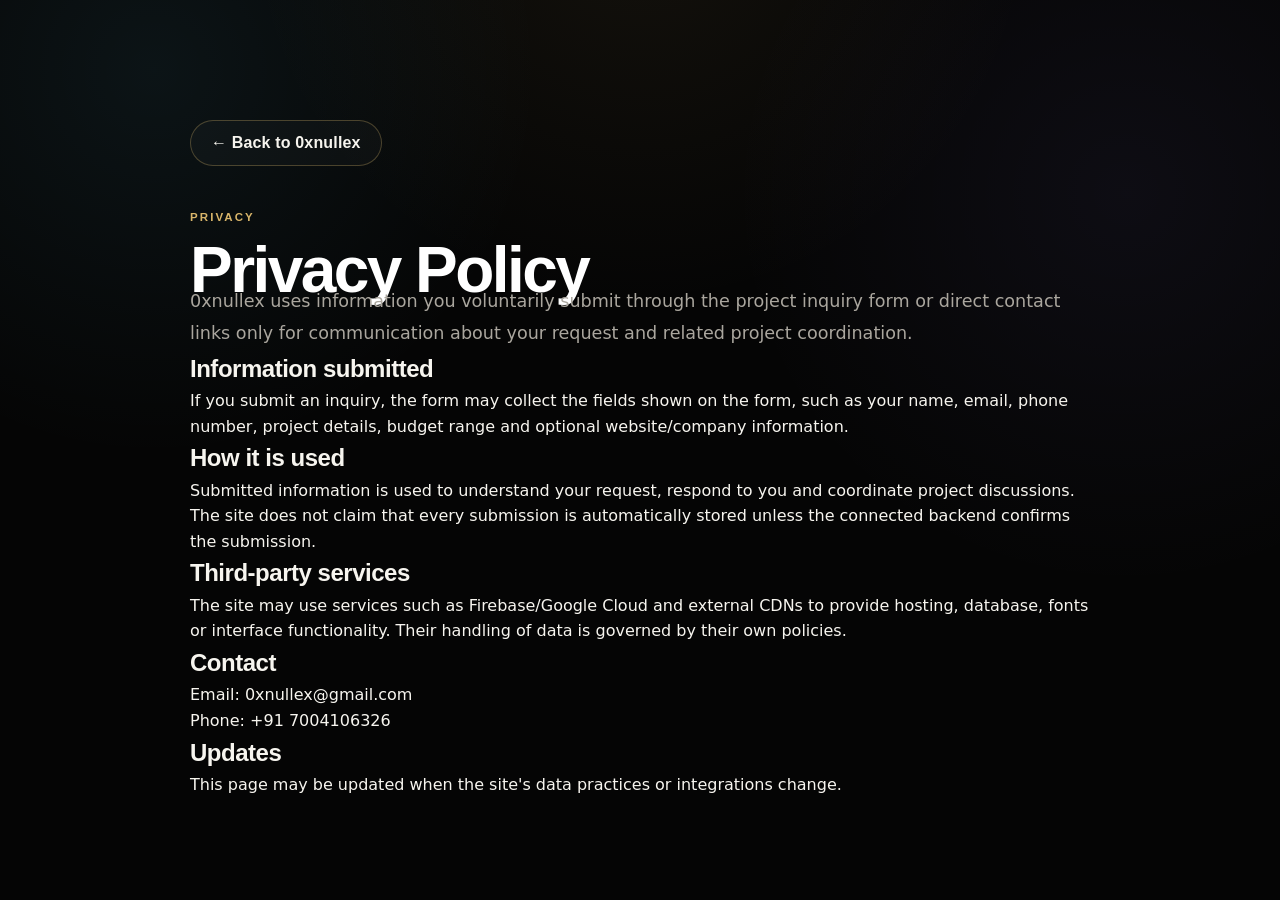
<file: privacy.html>
<!doctype html><html lang="en"><head><meta charset="utf-8"><meta name="viewport" content="width=device-width,initial-scale=1"><meta name="robots" content="index,follow"><meta name="theme-color" content="#070706"><title>Privacy Policy | 0xnullex</title><meta name="description" content="Privacy information for visitors and project inquiries submitted through 0xnullex."><link rel="icon" href="/favicon.svg"><link rel="stylesheet" href="style.css"><link rel="stylesheet" href="premium-ui.css"></head><body><main class="container" style="padding:120px 0 80px;max-width:900px"><a class="btn btn-secondary" href="/">← Back to 0xnullex</a><div style="margin-top:42px"><span class="section-subtitle">Privacy</span><h1 class="section-title">Privacy Policy</h1><p class="contact-info-subtitle">0xnullex uses information you voluntarily submit through the project inquiry form or direct contact links only for communication about your request and related project coordination.</p><h2>Information submitted</h2><p>If you submit an inquiry, the form may collect the fields shown on the form, such as your name, email, phone number, project details, budget range and optional website/company information.</p><h2>How it is used</h2><p>Submitted information is used to understand your request, respond to you and coordinate project discussions. The site does not claim that every submission is automatically stored unless the connected backend confirms the submission.</p><h2>Third-party services</h2><p>The site may use services such as Firebase/Google Cloud and external CDNs to provide hosting, database, fonts or interface functionality. Their handling of data is governed by their own policies.</p><h2>Contact</h2><p>Email: <a href="mailto:0xnullex@gmail.com">0xnullex@gmail.com</a><br>Phone: <a href="tel:+917004106326">+91 7004106326</a></p><h2>Updates</h2><p>This page may be updated when the site's data practices or integrations change.</p></div></main></body></html>
</file>
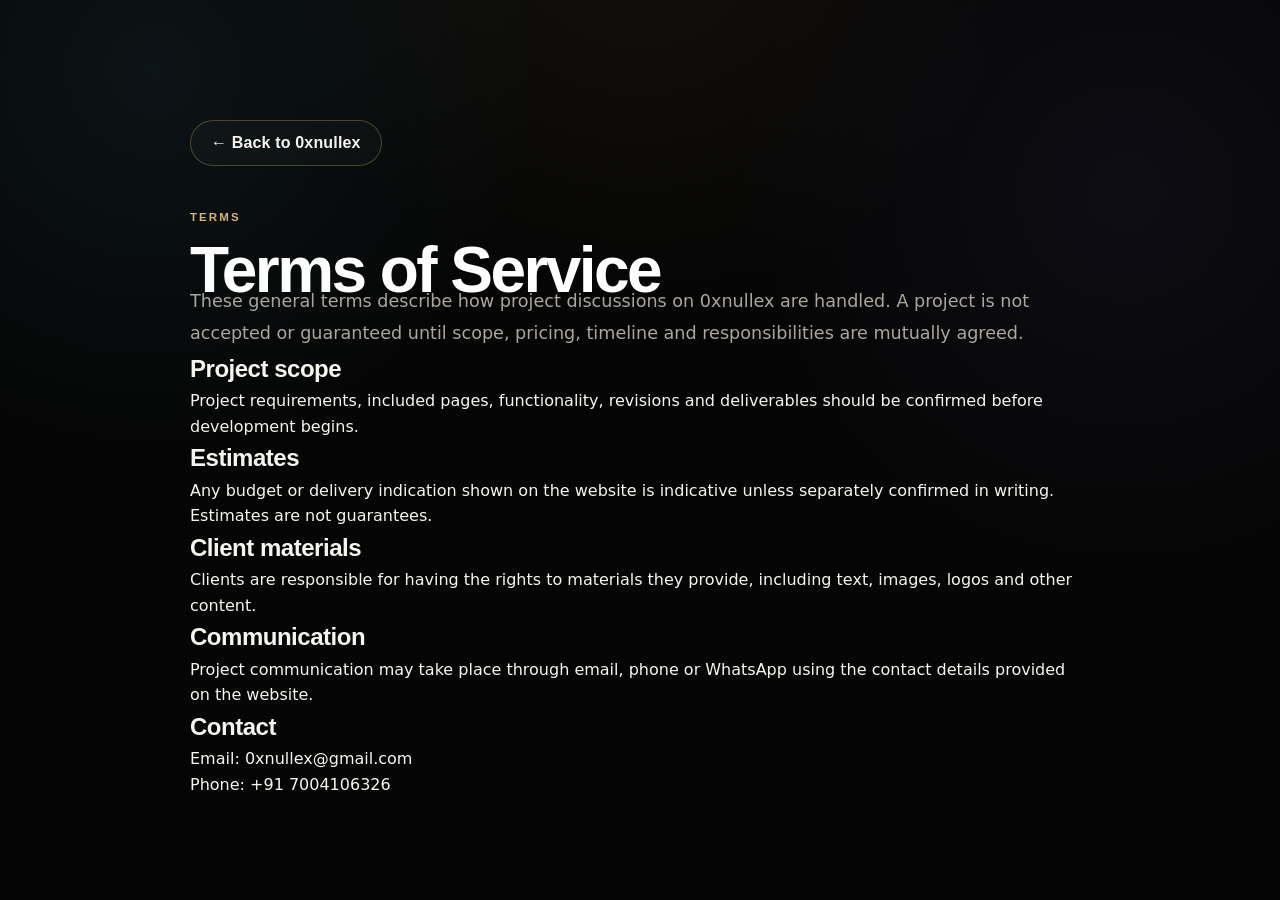
<file: terms.html>
<!doctype html><html lang="en"><head><meta charset="utf-8"><meta name="viewport" content="width=device-width,initial-scale=1"><meta name="robots" content="index,follow"><meta name="theme-color" content="#070706"><title>Terms of Service | 0xnullex</title><meta name="description" content="General terms for website design and development inquiries with 0xnullex."><link rel="icon" href="/favicon.svg"><link rel="stylesheet" href="style.css"><link rel="stylesheet" href="premium-ui.css"></head><body><main class="container" style="padding:120px 0 80px;max-width:900px"><a class="btn btn-secondary" href="/">← Back to 0xnullex</a><div style="margin-top:42px"><span class="section-subtitle">Terms</span><h1 class="section-title">Terms of Service</h1><p class="contact-info-subtitle">These general terms describe how project discussions on 0xnullex are handled. A project is not accepted or guaranteed until scope, pricing, timeline and responsibilities are mutually agreed.</p><h2>Project scope</h2><p>Project requirements, included pages, functionality, revisions and deliverables should be confirmed before development begins.</p><h2>Estimates</h2><p>Any budget or delivery indication shown on the website is indicative unless separately confirmed in writing. Estimates are not guarantees.</p><h2>Client materials</h2><p>Clients are responsible for having the rights to materials they provide, including text, images, logos and other content.</p><h2>Communication</h2><p>Project communication may take place through email, phone or WhatsApp using the contact details provided on the website.</p><h2>Contact</h2><p>Email: <a href="mailto:0xnullex@gmail.com">0xnullex@gmail.com</a><br>Phone: <a href="tel:+917004106326">+91 7004106326</a></p></div></main></body></html>
</file>
<file: style.css>
/* --------------------------------------------------
       CSS CUSTOM PROPERTIES & THEMES
       -------------------------------------------------- */

        :root {
            --bg-primary: #030309;
            --bg-secondary: #070714;
            --bg-card: rgba(13, 15, 34, 0.45);
            --bg-card-hover: rgba(13, 15, 34, 0.75);
            --text-primary: #f8fafc;
            --text-secondary: #94a3b8;
            --text-muted: #64748b;
            --accent-primary: #00f0ff;
            --accent-secondary: #7000ff;
            --accent-glow: rgba(0, 240, 255, 0.35);
            --accent-secondary-glow: rgba(112, 0, 255, 0.25);
            --border-color: rgba(255, 255, 255, 0.07);
            --border-color-hover: rgba(0, 240, 255, 0.4);
            --nav-bg: rgba(3, 3, 9, 0.75);
            --font-heading: 'Space Grotesk', sans-serif;
            --font-body: 'Inter', sans-serif;
            --shadow-neon: 0 8px 32px 0 rgba(0, 240, 255, 0.08), 0 0 20px rgba(0, 240, 255, 0.1);
            --shadow-hover: 0 20px 40px 0 rgba(112, 0, 255, 0.15), 0 0 30px rgba(0, 240, 255, 0.25);
            --transition-fast: 0.2s cubic-bezier(0.4, 0, 0.2, 1);
            --transition-normal: 0.4s cubic-bezier(0.4, 0, 0.2, 1);
            --transition-slow: 0.8s cubic-bezier(0.4, 0, 0.2, 1);
            --cursor-size: 8px;
            --cursor-outline-size: 40px;
        }

        [data-theme="light"] {
            --bg-primary: #f8fafc;
            --bg-secondary: #f1f5f9;
            --bg-card: rgba(255, 255, 255, 0.65);
            --bg-card-hover: rgba(255, 255, 255, 0.9);
            --text-primary: #0f172a;
            --text-secondary: #334155;
            --text-muted: #64748b;
            --accent-primary: #0088cc;
            --accent-secondary: #6200ea;
            --accent-glow: rgba(0, 136, 204, 0.2);
            --accent-secondary-glow: rgba(98, 0, 234, 0.15);
            --border-color: rgba(0, 0, 0, 0.08);
            --border-color-hover: rgba(0, 136, 204, 0.5);
            --nav-bg: rgba(248, 250, 252, 0.8);
            --shadow-neon: 0 8px 32px 0 rgba(0, 136, 204, 0.05);
            --shadow-hover: 0 20px 40px 0 rgba(98, 0, 234, 0.1), 0 0 20px rgba(0, 136, 204, 0.15);
        }

        /* --------------------------------------------------
       BASE RESET & GLOBAL STYLES
       -------------------------------------------------- */

        * {
            box-sizing: border-box;
            margin: 0;
            padding: 0;
            scrollbar-width: thin;
            scrollbar-color: var(--accent-primary) var(--bg-primary);
        }

        html {
            scroll-behavior: smooth;
            font-size: 16px;
            overflow-x: hidden;
        }

        body {
            font-family: var(--font-body);
            background-color: var(--bg-primary);
            color: var(--text-primary);
            line-height: 1.6;
            transition: background-color var(--transition-normal), color var(--transition-normal);
            overflow-x: hidden;
        }

        h1,
        h2,
        h3,
        h4,
        h5,
        h6 {
            font-family: var(--font-heading);
            font-weight: 700;
            letter-spacing: -0.02em;
        }

        a {
            text-decoration: none;
            color: inherit;
            transition: color var(--transition-fast);
        }

        img {
            max-width: 100%;
            height: auto;
            display: block;
        }

        li {
            list-style: none;
        }

        /* Custom Scrollbar */

        ::-webkit-scrollbar {
            width: 8px;
        }

        ::-webkit-scrollbar-track {
            background: var(--bg-primary);
        }

        ::-webkit-scrollbar-thumb {
            background: var(--accent-primary);
            border-radius: 4px;
            box-shadow: inset 0 0 6px rgba(0, 0, 0, 0.5);
        }

        ::-webkit-scrollbar-thumb:hover {
            background: var(--accent-secondary);
        }

        /* --------------------------------------------------
       UTILITY CLASSES
       -------------------------------------------------- */

        .container {
            width: 100%;
            max-width: 1280px;
            margin: 0 auto;
            padding: 0 2rem;
        }

        .section-title-wrap {
            text-align: center;
            margin-bottom: 5rem;
            position: relative;
        }

        .section-subtitle {
            font-family: var(--font-heading);
            text-transform: uppercase;
            font-size: 0.9rem;
            letter-spacing: 0.2em;
            color: var(--accent-primary);
            display: block;
            margin-bottom: 0.75rem;
            font-weight: 600;
        }

        .section-title {
            font-size: 3rem;
            line-height: 1.1;
            font-weight: 700;
            color: var(--text-primary);
        }

        .text-gradient {
            background: linear-gradient(135deg, var(--accent-primary), var(--accent-secondary));
            -webkit-background-clip: text;
            background-clip: text;
            -webkit-text-fill-color: transparent;
        }

        .glassmorphism {
            background: var(--bg-card);
            backdrop-filter: blur(16px);
            -webkit-backdrop-filter: blur(16px);
            border: 1px solid var(--border-color);
            border-radius: 16px;
            transition: border-color var(--transition-normal), background var(--transition-normal), transform var(--transition-normal), box-shadow var(--transition-normal);
        }

        .glassmorphism:hover {
            border-color: var(--border-color-hover);
            background: var(--bg-card-hover);
            box-shadow: var(--shadow-hover);
        }

        .btn {
            display: inline-flex;
            align-items: center;
            justify-content: center;
            padding: 0.875rem 2rem;
            font-family: var(--font-heading);
            font-weight: 600;
            font-size: 1rem;
            border-radius: 50px;
            transition: all var(--transition-normal);
            cursor: pointer;
            position: relative;
            overflow: hidden;
            z-index: 1;
            gap: 0.75rem;
        }

        .btn-primary {
            background: linear-gradient(135deg, var(--accent-primary), var(--accent-secondary));
            color: #ffffff;
            border: none;
            box-shadow: 0 4px 15px rgba(0, 240, 255, 0.3);
        }

        .btn-primary::before {
            content: '';
            position: absolute;
            top: 0;
            left: 0;
            width: 100%;
            height: 100%;
            background: linear-gradient(135deg, var(--accent-secondary), var(--accent-primary));
            opacity: 0;
            transition: opacity var(--transition-normal);
            z-index: -1;
            border-radius: inherit;
        }

        .btn-primary:hover::before {
            opacity: 1;
        }

        .btn-primary:hover {
            box-shadow: 0 4px 25px rgba(112, 0, 255, 0.4);
            transform: translateY(-2px);
        }

        .btn-secondary {
            background: transparent;
            color: var(--text-primary);
            border: 1px solid var(--accent-primary);
        }

        .btn-secondary:hover {
            background: rgba(0, 240, 255, 0.1);
            box-shadow: 0 0 15px rgba(0, 240, 255, 0.2);
            transform: translateY(-2px);
        }

        .badge {
            background: rgba(0, 240, 255, 0.1);
            border: 1px solid rgba(0, 240, 255, 0.2);
            color: var(--accent-primary);
            padding: 0.25rem 0.75rem;
            border-radius: 50px;
            font-size: 0.75rem;
            font-weight: 600;
            text-transform: uppercase;
            letter-spacing: 0.05em;
        }

        /* --------------------------------------------------
       INTERACTIVE ADD-ONS (CURSOR & PROGRESS)
       -------------------------------------------------- */

        .cursor-dot {
            width: var(--cursor-size);
            height: var(--cursor-size);
            background-color: var(--accent-primary);
            position: fixed;
            top: 0;
            left: 0;
            border-radius: 50%;
            pointer-events: none;
            z-index: 9999;
            transform: translate(-50%, -50%);
            transition: width var(--transition-fast) ease-out, height var(--transition-fast) ease-out;
        }

        .cursor-outline {
            width: var(--cursor-outline-size);
            height: var(--cursor-outline-size);
            border: 1.5px solid var(--accent-primary);
            position: fixed;
            top: 0;
            left: 0;
            border-radius: 50%;
            pointer-events: none;
            z-index: 9998;
            transform: translate(-50%, -50%);
            transition: transform 0.08s ease-out, width var(--transition-fast), height var(--transition-fast), border-color var(--transition-fast);
        }

        /* Hover state for Cursor */

        .cursor-hover .cursor-dot {
            width: 4px;
            height: 4px;
            background-color: var(--accent-secondary);
        }

        .cursor-hover .cursor-outline {
            width: 60px;
            height: 60px;
            border-color: var(--accent-secondary);
            background: rgba(112, 0, 255, 0.05);
        }

        /* Hide cursor on Touch devices */

        @media (max-width: 1024px) {
            .cursor-dot,
            .cursor-outline {
                display: none !important;
            }
        }

        .scroll-progress-bar {
            position: fixed;
            top: 0;
            left: 0;
            height: 4px;
            background: linear-gradient(to right, var(--accent-primary), var(--accent-secondary));
            z-index: 10000;
            width: 0%;
            transition: width 0.1s ease-out;
        }

        /* --------------------------------------------------
       PRELOADER STYLES
       -------------------------------------------------- */

        #preloader {
            position: fixed;
            top: 0;
            left: 0;
            width: 100%;
            height: 100%;
            background: #030309;
            display: flex;
            flex-direction: column;
            align-items: center;
            justify-content: center;
            z-index: 99999;
            transition: opacity var(--transition-normal), visibility var(--transition-normal);
        }

        .loader-ring {
            width: 80px;
            height: 80px;
            border-radius: 50%;
            border: 3px solid transparent;
            border-top-color: var(--accent-primary);
            border-bottom-color: var(--accent-secondary);
            animation: spin 1.5s cubic-bezier(0.53, 0.21, 0.29, 0.67) infinite;
            position: relative;
        }

        .loader-ring::before {
            content: '';
            position: absolute;
            top: 10px;
            left: 10px;
            right: 10px;
            bottom: 10px;
            border-radius: 50%;
            border: 3px solid transparent;
            border-left-color: var(--accent-primary);
            border-right-color: var(--accent-secondary);
            animation: spin 1s linear infinite reverse;
        }

        .loader-text {
            font-family: var(--font-heading);
            margin-top: 1.5rem;
            color: var(--accent-primary);
            font-size: 0.85rem;
            letter-spacing: 0.3em;
            text-transform: uppercase;
            font-weight: 600;
            animation: pulse 1.5s ease-in-out infinite;
        }

        .loader-progress {
            width: 180px;
            height: 2px;
            background: rgba(255, 255, 255, 0.05);
            border-radius: 20px;
            margin-top: 1rem;
            overflow: hidden;
            position: relative;
        }

        .loader-progress-inner {
            height: 100%;
            width: 0%;
            background: linear-gradient(90deg, var(--accent-primary), var(--accent-secondary));
            transition: width 0.1s ease;
        }

        @keyframes spin {
            0% {
                transform: rotate(0deg);
            }
            100% {
                transform: rotate(360deg);
            }
        }

        @keyframes pulse {
            0%,
            100% {
                opacity: 0.5;
            }
            50% {
                opacity: 1;
            }
        }

        /* --------------------------------------------------
       FIXED GLASS NAVBAR
       -------------------------------------------------- */

        .navbar {
            position: fixed;
            top: 0;
            left: 0;
            width: 100%;
            padding: 1.25rem 0;
            z-index: 1000;
            background: var(--nav-bg);
            backdrop-filter: blur(12px);
            -webkit-backdrop-filter: blur(12px);
            border-bottom: 1px solid var(--border-color);
            transition: padding var(--transition-normal), background var(--transition-normal);
        }

        .navbar.scrolled {
            padding: 0.75rem 0;
            background: var(--bg-primary);
        }

        .navbar .container {
            display: flex;
            justify-content: space-between;
            align-items: center;
        }

        .logo {
            font-family: var(--font-heading);
            font-size: 1.5rem;
            font-weight: 700;
            color: var(--text-primary);
            display: flex;
            align-items: center;
            gap: 0.5rem;
            cursor: pointer;
        }

        .logo-glow {
            color: var(--accent-primary);
            text-shadow: 0 0 10px var(--accent-glow);
        }

        .nav-links {
            display: flex;
            align-items: center;
            gap: 2.25rem;
        }

        .nav-links a {
            font-family: var(--font-heading);
            font-weight: 500;
            font-size: 0.95rem;
            color: var(--text-secondary);
            position: relative;
            padding: 0.25rem 0;
        }

        .nav-links a::after {
            content: '';
            position: absolute;
            bottom: 0;
            left: 0;
            width: 0;
            height: 2px;
            background: linear-gradient(90deg, var(--accent-primary), var(--accent-secondary));
            transition: width var(--transition-normal);
        }

        .nav-links a:hover,
        .nav-links a.active {
            color: var(--text-primary);
        }

        .nav-links a:hover::after,
        .nav-links a.active::after {
            width: 100%;
        }

        .navbar-actions {
            display: flex;
            align-items: center;
            gap: 1.5rem;
        }

        .theme-toggle {
            background: none;
            border: none;
            color: var(--text-secondary);
            font-size: 1.25rem;
            cursor: pointer;
            width: 40px;
            height: 40px;
            border-radius: 50%;
            display: flex;
            align-items: center;
            justify-content: center;
            border: 1px solid var(--border-color);
            transition: all var(--transition-normal);
        }

        .theme-toggle:hover {
            color: var(--accent-primary);
            border-color: var(--accent-primary);
            box-shadow: 0 0 10px var(--accent-glow);
        }

        .theme-toggle .fa-sun {
            display: none;
        }

        [data-theme="light"] .theme-toggle .fa-moon {
            display: none;
        }

        [data-theme="light"] .theme-toggle .fa-sun {
            display: block;
        }

        .hamburger {
            display: none;
            flex-direction: column;
            justify-content: space-between;
            width: 24px;
            height: 18px;
            background: none;
            border: none;
            cursor: pointer;
        }

        .hamburger span {
            display: block;
            height: 2px;
            width: 100%;
            background-color: var(--text-primary);
            border-radius: 2px;
            transition: all var(--transition-normal);
        }

        /* Mobile Nav Opened styling */

        .mobile-menu {
            position: fixed;
            top: 0;
            right: -100%;
            width: min(300px, 85vw);
            height: 100vh;
            background: var(--bg-secondary);
            border-left: 1px solid var(--border-color);
            box-shadow: -10px 0 30px rgba(0, 0, 0, 0.5);
            z-index: 999;
            display: flex;
            flex-direction: column;
            padding: 6rem 2rem 2rem 2rem;
            gap: 2rem;
            transition: right var(--transition-normal);
        }

        .mobile-menu.active {
            right: 0;
        }

        .mobile-menu a {
            font-family: var(--font-heading);
            font-size: 1.25rem;
            font-weight: 600;
            color: var(--text-secondary);
        }

        .mobile-menu a:hover,
        .mobile-menu a.active {
            color: var(--accent-primary);
            padding-left: 10px;
        }

        .mobile-menu-overlay {
            position: fixed;
            top: 0;
            left: 0;
            width: 100vw;
            height: 100vh;
            background: rgba(0, 0, 0, 0.6);
            backdrop-filter: blur(4px);
            z-index: 998;
            display: none;
            opacity: 0;
            transition: opacity var(--transition-normal);
        }

        .mobile-menu-overlay.active {
            display: block;
            opacity: 1;
        }

        .hamburger.active span:nth-child(1) {
            transform: translateY(8px) rotate(45deg);
        }

        .hamburger.active span:nth-child(2) {
            opacity: 0;
        }

        .hamburger.active span:nth-child(3) {
            transform: translateY(-8px) rotate(-45deg);
        }

        @media (max-width: 992px) {
            .nav-links,
            .navbar-actions .btn-contact-nav {
                display: none;
            }
            .hamburger {
                display: flex;
            }
        }

        /* --------------------------------------------------
       IMMERSIVE HERO SECTION
       -------------------------------------------------- */

        #hero {
            position: relative;
            height: 100vh;
            display: flex;
            align-items: center;
            overflow: hidden;
            padding-top: 5rem;
        }

        #hero-canvas {
            position: absolute;
            top: 0;
            left: 0;
            width: 100%;
            height: 100%;
            z-index: 1;
            pointer-events: none;
        }

        .hero-content-wrap {
            position: relative;
            z-index: 2;
            width: 100%;
            display: grid;
            grid-template-columns: 1.2fr 0.8fr;
            align-items: center;
            gap: 3rem;
        }

        .hero-text {
            display: flex;
            flex-direction: column;
            align-items: flex-start;
        }

        .hero-text h1 {
            font-size: 4rem;
            line-height: 1.05;
            font-weight: 700;
            margin-bottom: 1.5rem;
        }

        .hero-typewriter {
            font-size: 1.5rem;
            font-family: var(--font-heading);
            color: var(--accent-primary);
            margin-bottom: 1.5rem;
            height: 2.25rem;
            display: flex;
            align-items: center;
        }

        .typewriter-cursor {
            display: inline-block;
            width: 3px;
            height: 1.5rem;
            background-color: var(--accent-primary);
            margin-left: 5px;
            animation: blink 0.7s infinite;
        }

        @keyframes blink {
            0%,
            100% {
                opacity: 0;
            }
            50% {
                opacity: 1;
            }
        }

        .hero-text p {
            font-size: 1.125rem;
            color: var(--text-secondary);
            margin-bottom: 2.5rem;
            max-width: 620px;
        }

        .hero-btns {
            display: flex;
            gap: 1.5rem;
            margin-bottom: 3.5rem;
            flex-wrap: wrap;
        }

        .hero-stats {
            display: flex;
            gap: 3rem;
        }

        .stat-item {
            display: flex;
            flex-direction: column;
        }

        .stat-number {
            font-family: var(--font-heading);
            font-size: 2.5rem;
            font-weight: 700;
            color: var(--text-primary);
            line-height: 1;
        }

        .stat-label {
            font-size: 0.875rem;
            color: var(--text-muted);
            margin-top: 0.25rem;
            text-transform: uppercase;
            letter-spacing: 0.05em;
        }

        /* Holographic Card Visualizer */

        .hero-visual {
            display: flex;
            justify-content: center;
            align-items: center;
            position: relative;
        }

        .hologram-card {
            width: 350px;
            height: 420px;
            position: relative;
            transform-style: preserve-3d;
            perspective: 1000px;
        }

        .holo-inner {
            width: 100%;
            height: 100%;
            background: radial-gradient(circle at 50% 10%, rgba(0, 240, 255, 0.15) 0%, rgba(13, 15, 34, 0.6) 80%);
            border: 1px solid rgba(255, 255, 255, 0.08);
            border-radius: 24px;
            padding: 2.5rem;
            display: flex;
            flex-direction: column;
            justify-content: space-between;
            backdrop-filter: blur(20px);
            -webkit-backdrop-filter: blur(20px);
            box-shadow: var(--shadow-neon);
            transform: translateZ(20px);
        }

        .holo-inner::before {
            content: '';
            position: absolute;
            inset: 0;
            border-radius: 24px;
            background: linear-gradient(135deg, var(--accent-primary), transparent 40%, var(--accent-secondary) 80%);
            padding: 1px;
            -webkit-mask: linear-gradient(#fff 0 0) content-box, linear-gradient(#fff 0 0);
            -webkit-mask-composite: xor;
            mask: linear-gradient(#fff 0 0) content-box, linear-gradient(#fff 0 0);
            mask-composite: exclude;
            pointer-events: none;
        }

        .holo-header {
            display: flex;
            justify-content: space-between;
            align-items: center;
        }

        .holo-chip {
            width: 50px;
            height: 35px;
            background: linear-gradient(135deg, #1e293b, #0f172a);
            border: 1px solid rgba(255, 255, 255, 0.1);
            border-radius: 6px;
            position: relative;
            overflow: hidden;
        }

        .holo-chip::after {
            content: '';
            position: absolute;
            width: 100%;
            height: 2px;
            background: rgba(0, 240, 255, 0.4);
            top: 50%;
            transform: translateY(-50%);
        }

        .holo-brand {
            font-family: var(--font-heading);
            font-weight: 700;
            font-size: 0.85rem;
            letter-spacing: 0.1em;
            color: var(--text-muted);
        }

        .holo-code {
            font-family: monospace;
            font-size: 0.85rem;
            color: var(--accent-primary);
            margin: 2rem 0;
            line-height: 1.5;
        }

        .holo-footer {
            display: flex;
            justify-content: space-between;
            align-items: flex-end;
        }

        .holo-owner h4 {
            font-size: 1.1rem;
            color: var(--text-primary);
        }

        .holo-owner p {
            font-size: 0.75rem;
            color: var(--text-muted);
            text-transform: uppercase;
            letter-spacing: 0.05em;
        }

        .holo-mesh-status {
            width: 12px;
            height: 12px;
            border-radius: 50%;
            background-color: #10b981;
            box-shadow: 0 0 10px #10b981;
            animation: heartbeat 2s infinite;
        }

        @keyframes heartbeat {
            0%,
            100% {
                transform: scale(1);
                opacity: 1;
            }
            50% {
                transform: scale(1.2);
                opacity: 0.6;
            }
        }

        @media (max-width: 992px) {
            .hero-content-wrap {
                grid-template-columns: 1fr;
                text-align: center;
                gap: 4rem;
            }
            .hero-text {
                align-items: center;
            }
            .hero-btns {
                justify-content: center;
            }
            .hero-stats {
                justify-content: center;
            }
            .hero-visual {
                display: none;
            }
            .hero-text h1 {
                font-size: 3rem;
            }
        }

        @media (max-width: 576px) {
            .hero-text h1 {
                font-size: 2.25rem;
            }
            .hero-typewriter {
                font-size: 1.15rem;
                height: auto;
                min-height: 2.5rem;
                flex-wrap: wrap;
            }
            .hero-text p {
                font-size: 0.95rem;
                margin-bottom: 1.75rem;
            }
            .hero-btns {
                flex-direction: column;
                width: 100%;
            }
            .hero-btns .btn {
                width: 100%;
            }
            .hero-stats {
                flex-wrap: wrap;
                gap: 1.5rem;
            }
        }

        /* --------------------------------------------------
       ABOUT & JOURNEY SECTION
       -------------------------------------------------- */

        #about {
            padding: 10rem 0;
            background-color: var(--bg-secondary);
        }

        .about-grid {
            display: grid;
            grid-template-columns: 0.9fr 1.1fr;
            gap: 5rem;
            align-items: center;
        }

        .about-visual {
            display: flex;
            justify-content: center;
            position: relative;
        }

        /* Profile image wrapper with custom floating animation, 3D hover, and glowing borders */

        .profile-image-container {
            position: relative;
            width: 320px;
            height: 320px;
            border-radius: 50%;
            /* Make circular! */
            padding: 5px;
            background: linear-gradient(135deg, var(--accent-primary), var(--accent-secondary));
            box-shadow: var(--shadow-neon);
            overflow: hidden;
            animation: floatProfile 6s ease-in-out infinite;
            transform-style: preserve-3d;
            perspective: 1000px;
            cursor: pointer;
            transition: transform var(--transition-normal), box-shadow var(--transition-normal);
        }

        .profile-image-container::before {
            content: '';
            position: absolute;
            top: -50%;
            left: -50%;
            width: 200%;
            height: 200%;
            background: conic-gradient(from 0deg, transparent, var(--accent-primary), var(--accent-secondary), transparent 60%);
            animation: rotate-conic 8s linear infinite;
        }

        .profile-image-inner {
            position: relative;
            width: 100%;
            height: 100%;
            border-radius: 50%;
            /* Make circular! */
            background: var(--bg-secondary);
            overflow: hidden;
            display: flex;
            align-items: center;
            justify-content: center;
            z-index: 1;
            transform: translateZ(20px);
        }

        .profile-image-inner img {
            width: 100%;
            height: 100%;
            object-fit: cover;
            transition: transform var(--transition-normal);
        }

        .profile-image-container:hover img {
            transform: scale(1.08);
        }

        .profile-image-container:hover {
            box-shadow: var(--shadow-hover);
        }

        @keyframes floatProfile {
            0%,
            100% {
                transform: translateY(0px) rotate(0deg);
            }
            50% {
                transform: translateY(-12px) rotate(1.5deg);
            }
        }

        @keyframes rotate-conic {
            100% {
                transform: rotate(360deg);
            }
        }

        .about-bio h3 {
            font-size: 2rem;
            margin-bottom: 1.5rem;
            line-height: 1.3;
        }

        .about-bio p {
            color: var(--text-secondary);
            margin-bottom: 2rem;
            font-size: 1.05rem;
        }

        /* Skills Dashboard */

        .skills-title {
            font-size: 1.25rem;
            font-family: var(--font-heading);
            margin-bottom: 1.5rem;
            font-weight: 600;
        }

        .skills-grid {
            display: grid;
            grid-template-columns: 1fr 1fr;
            gap: 1.5rem;
            margin-bottom: 3rem;
        }

        .skill-bar-wrap {
            display: flex;
            flex-direction: column;
        }

        .skill-info {
            display: flex;
            justify-content: space-between;
            margin-bottom: 0.5rem;
        }

        .skill-name {
            font-weight: 600;
            font-size: 0.95rem;
            color: var(--text-primary);
        }

        .skill-percentage {
            font-size: 0.9rem;
            font-weight: 700;
            color: var(--accent-primary);
        }

        .skill-track {
            height: 6px;
            background: rgba(255, 255, 255, 0.05);
            border-radius: 10px;
            overflow: hidden;
            position: relative;
        }

        .skill-progress {
            height: 100%;
            background: linear-gradient(90deg, var(--accent-primary), var(--accent-secondary));
            border-radius: 10px;
            width: 0%;
            transition: width 1.5s cubic-bezier(0.1, 0.7, 0.1, 1);
        }

        /* Experience Journey Timeline */

        .timeline-title {
            font-size: 1.5rem;
            font-family: var(--font-heading);
            margin-top: 3rem;
            margin-bottom: 2rem;
            font-weight: 600;
        }

        .timeline {
            position: relative;
            border-left: 2px solid var(--border-color);
            padding-left: 2rem;
            margin-left: 0.5rem;
        }

        .timeline-item {
            position: relative;
            margin-bottom: 2.5rem;
        }

        .timeline-item::before {
            content: '';
            position: absolute;
            left: calc(-2rem - 6px);
            top: 6px;
            width: 10px;
            height: 10px;
            border-radius: 50%;
            background-color: var(--accent-primary);
            border: 2px solid var(--bg-secondary);
            box-shadow: 0 0 10px var(--accent-primary);
            transition: transform var(--transition-fast);
        }

        .timeline-item:hover::before {
            transform: scale(1.4);
            background-color: var(--accent-secondary);
            box-shadow: 0 0 10px var(--accent-secondary);
        }

        .timeline-date {
            font-size: 0.85rem;
            color: var(--accent-primary);
            font-weight: 700;
            margin-bottom: 0.25rem;
        }

        .timeline-role {
            font-size: 1.15rem;
            font-weight: 600;
            color: var(--text-primary);
        }

        .timeline-company {
            font-size: 0.9rem;
            color: var(--text-muted);
            margin-bottom: 0.75rem;
        }

        .timeline-desc {
            font-size: 0.95rem;
            color: var(--text-secondary);
        }

        @media (max-width: 992px) {
            .about-grid {
                grid-template-columns: 1fr;
                gap: 4rem;
            }
            .about-visual {
                order: -1;
            }
        }

        @media (max-width: 576px) {
            .skills-grid {
                grid-template-columns: 1fr;
            }
            .profile-image-container {
                width: min(260px, 75vw);
                height: min(260px, 75vw);
            }
            .container {
                padding: 0 1.25rem;
            }
            .section-title {
                font-size: 1.85rem;
            }
        }

        /* --------------------------------------------------
       SERVICES SECTION
       -------------------------------------------------- */

        #services {
            padding: 10rem 0;
        }

        .services-grid {
            display: grid;
            grid-template-columns: repeat(auto-fill, minmax(min(280px, 100%), 1fr));
            gap: 2rem;
        }

        .service-card {
            padding: 2.5rem 2rem;
            display: flex;
            flex-direction: column;
            height: 100%;
            position: relative;
            cursor: pointer;
            transform-style: preserve-3d;
            perspective: 1000px;
        }

        .service-icon {
            font-size: 2.5rem;
            color: var(--accent-primary);
            margin-bottom: 1.5rem;
            display: inline-block;
            transition: transform var(--transition-normal);
            text-shadow: 0 0 15px var(--accent-glow);
        }

        .service-card:hover .service-icon {
            transform: scale(1.1) translateZ(10px);
        }

        .service-card h3 {
            font-size: 1.35rem;
            margin-bottom: 1rem;
            font-weight: 600;
        }

        .service-card p {
            color: var(--text-secondary);
            font-size: 0.95rem;
            margin-bottom: 1.5rem;
            flex-grow: 1;
        }

        .service-benefits {
            margin-bottom: 2rem;
        }

        .service-benefits li {
            display: flex;
            align-items: center;
            gap: 0.5rem;
            font-size: 0.85rem;
            color: var(--text-secondary);
            margin-bottom: 0.5rem;
        }

        .service-benefits i {
            color: #10b981;
            font-size: 0.85rem;
        }

        .service-card .btn-card {
            margin-top: auto;
            align-self: flex-start;
            font-size: 0.875rem;
            padding: 0.5rem 0;
            color: var(--accent-primary);
            font-weight: 600;
            display: inline-flex;
            align-items: center;
            gap: 0.5rem;
        }

        .service-card .btn-card i {
            transition: transform var(--transition-fast);
        }

        .service-card:hover .btn-card i {
            transform: translateX(5px);
        }

        /* --------------------------------------------------
       PORTFOLIO SECTION
       -------------------------------------------------- */

        #portfolio {
            padding: 10rem 0;
            background-color: var(--bg-secondary);
        }

        .filter-bar {
            display: flex;
            justify-content: center;
            gap: 1rem;
            margin-bottom: 4rem;
            flex-wrap: wrap;
        }

        .filter-btn {
            background: none;
            border: 1px solid var(--border-color);
            color: var(--text-secondary);
            font-family: var(--font-heading);
            font-weight: 600;
            font-size: 0.95rem;
            padding: 0.5rem 1.5rem;
            border-radius: 50px;
            cursor: pointer;
            transition: all var(--transition-normal);
        }

        .filter-btn:hover,
        .filter-btn.active {
            color: var(--text-primary);
            border-color: var(--accent-primary);
            background: rgba(0, 240, 255, 0.05);
            box-shadow: 0 0 15px rgba(0, 240, 255, 0.1);
        }

        .portfolio-grid {
            display: grid;
            grid-template-columns: repeat(auto-fill, minmax(350px, 1fr));
            gap: 2.5rem;
        }

        .portfolio-card {
            position: relative;
            border-radius: 16px;
            overflow: hidden;
            cursor: pointer;
            display: flex;
            flex-direction: column;
            border: 1px solid var(--border-color);
            background: var(--bg-card);
            transition: opacity var(--transition-normal), transform var(--transition-normal), border-color var(--transition-normal), box-shadow var(--transition-normal);
        }

        .portfolio-card.hidden {
            display: none;
        }

        .portfolio-img {
            position: relative;
            height: 220px;
            background: linear-gradient(135deg, #0d1e3d, #140d3d);
            overflow: hidden;
            display: flex;
            align-items: center;
            justify-content: center;
        }

        /* Abstract Graphic Placeholders to look premium */

        .mock-ui-graphic {
            width: 80%;
            height: 70%;
            background: rgba(255, 255, 255, 0.03);
            border: 1px solid rgba(255, 255, 255, 0.1);
            border-radius: 8px;
            position: relative;
            box-shadow: 0 15px 30px rgba(0, 0, 0, 0.3);
            padding: 1rem;
            display: flex;
            flex-direction: column;
            gap: 0.5rem;
            transform: rotateX(10deg) rotateY(-10deg) scale(0.9);
            transition: transform var(--transition-normal);
        }

        .portfolio-card:hover .mock-ui-graphic {
            transform: rotateX(0deg) rotateY(0deg) scale(1.02);
        }

        .mock-ui-top {
            display: flex;
            gap: 0.25rem;
        }

        .mock-ui-dot {
            width: 6px;
            height: 6px;
            border-radius: 50%;
            background: rgba(255, 255, 255, 0.2);
        }

        .mock-ui-dot:nth-child(1) {
            background: #ef4444;
        }

        .mock-ui-dot:nth-child(2) {
            background: #eab308;
        }

        .mock-ui-dot:nth-child(3) {
            background: #22c55e;
        }

        .mock-ui-rect {
            height: 8px;
            border-radius: 4px;
            background: rgba(255, 255, 255, 0.06);
        }

        .mock-ui-sidebar {
            width: 25px;
            height: 100%;
            border-right: 1px solid rgba(255, 255, 255, 0.05);
            position: absolute;
            left: 0;
            top: 0;
            padding-top: 1.5rem;
            display: flex;
            flex-direction: column;
            align-items: center;
            gap: 0.5rem;
        }

        .mock-ui-side-dot {
            width: 10px;
            height: 10px;
            border-radius: 4px;
            background: rgba(255, 255, 255, 0.05);
        }

        .mock-ui-center {
            margin-left: 28px;
            display: flex;
            flex-direction: column;
            gap: 0.5rem;
            flex-grow: 1;
        }

        .mock-ui-chart {
            flex-grow: 1;
            border-radius: 6px;
            background: linear-gradient(180deg, rgba(0, 240, 255, 0.1), transparent);
            border: 1px solid rgba(0, 240, 255, 0.2);
            position: relative;
            overflow: hidden;
        }

        .mock-ui-chart::after {
            content: '';
            position: absolute;
            bottom: 20%;
            left: 0;
            width: 100%;
            height: 2px;
            background: var(--accent-primary);
            box-shadow: 0 0 10px var(--accent-primary);
        }

        .portfolio-overlay {
            position: absolute;
            inset: 0;
            background: rgba(3, 3, 9, 0.85);
            backdrop-filter: blur(8px);
            display: flex;
            flex-direction: column;
            align-items: center;
            justify-content: center;
            opacity: 0;
            transition: opacity var(--transition-normal);
            gap: 1rem;
        }

        .portfolio-card:hover .portfolio-overlay {
            opacity: 1;
        }

        .portfolio-details {
            padding: 1.5rem 1.75rem;
            flex-grow: 1;
            display: flex;
            flex-direction: column;
        }

        .portfolio-cat {
            font-size: 0.8rem;
            text-transform: uppercase;
            letter-spacing: 0.1em;
            color: var(--accent-primary);
            margin-bottom: 0.5rem;
            font-weight: 700;
        }

        .portfolio-title {
            font-size: 1.25rem;
            font-weight: 600;
            color: var(--text-primary);
            margin-bottom: 0.75rem;
        }

        .portfolio-desc {
            color: var(--text-secondary);
            font-size: 0.9rem;
            margin-bottom: 1.25rem;
            flex-grow: 1;
        }

        .portfolio-tech-list {
            display: flex;
            flex-wrap: wrap;
            gap: 0.5rem;
        }

        .portfolio-tech-list span {
            background: rgba(255, 255, 255, 0.03);
            border: 1px solid var(--border-color);
            color: var(--text-secondary);
            font-size: 0.75rem;
            padding: 0.15rem 0.5rem;
            border-radius: 4px;
        }

        @media (max-width: 768px) {
            .portfolio-grid {
                grid-template-columns: 1fr;
            }
        }

        /* --------------------------------------------------
       WORK PROCESS SECTION
       -------------------------------------------------- */

        #process {
            padding: 10rem 0;
        }

        .process-timeline {
            display: grid;
            grid-template-columns: repeat(6, 1fr);
            gap: 1.5rem;
            position: relative;
            margin-top: 4rem;
        }

        .process-timeline::before {
            content: '';
            position: absolute;
            top: 50px;
            left: 5%;
            width: 90%;
            height: 2px;
            background: linear-gradient(90deg, var(--accent-primary), var(--accent-secondary));
            z-index: 1;
            opacity: 0.3;
        }

        .process-step {
            display: flex;
            flex-direction: column;
            align-items: center;
            text-align: center;
            position: relative;
            z-index: 2;
        }

        .process-badge {
            width: 60px;
            height: 60px;
            border-radius: 50%;
            background: var(--bg-secondary);
            border: 2px solid var(--border-color);
            display: flex;
            align-items: center;
            justify-content: center;
            font-family: var(--font-heading);
            font-size: 1.25rem;
            font-weight: 700;
            color: var(--text-secondary);
            margin-bottom: 1.5rem;
            transition: all var(--transition-normal);
            box-shadow: 0 4px 10px rgba(0, 0, 0, 0.3);
        }

        .process-step:hover .process-badge {
            color: #ffffff;
            border-color: var(--accent-primary);
            background: var(--accent-primary);
            box-shadow: 0 0 20px var(--accent-glow);
            transform: scale(1.1);
        }

        .process-step.active .process-badge {
            border-color: var(--accent-primary);
            color: var(--accent-primary);
            box-shadow: 0 0 15px var(--accent-glow);
        }

        .process-step h4 {
            font-size: 1.05rem;
            margin-bottom: 0.5rem;
            font-weight: 600;
        }

        .process-step p {
            font-size: 0.85rem;
            color: var(--text-secondary);
            max-width: 160px;
        }

        @media (max-width: 992px) {
            .process-timeline {
                grid-template-columns: 1fr;
                gap: 3rem;
            }
            .process-timeline::before {
                display: none;
            }
            .process-step {
                flex-direction: row;
                text-align: left;
                align-items: flex-start;
                gap: 1.5rem;
            }
            .process-step p {
                max-width: 100%;
            }
            .process-badge {
                margin-bottom: 0;
                flex-shrink: 0;
            }
        }

        /* --------------------------------------------------
       WHY CHOOSE ME SECTION
       -------------------------------------------------- */

        #why-choose-me {
            padding: 10rem 0;
            background-color: var(--bg-secondary);
        }

        .benefits-grid {
            display: grid;
            grid-template-columns: repeat(auto-fit, minmax(min(300px, 100%), 1fr));
            gap: 2rem;
        }

        .benefit-card {
            padding: 2.5rem 2rem;
            display: flex;
            flex-direction: column;
            gap: 1rem;
        }

        .benefit-card i {
            font-size: 2.25rem;
            color: var(--accent-primary);
            text-shadow: 0 0 10px var(--accent-glow);
        }

        .benefit-card h3 {
            font-size: 1.25rem;
            font-weight: 600;
        }

        .benefit-card p {
            color: var(--text-secondary);
            font-size: 0.95rem;
        }

        /* --------------------------------------------------
       TESTIMONIALS SECTION
       -------------------------------------------------- */

        #testimonials {
            padding: 10rem 0;
        }

        .carousel-container {
            position: relative;
            max-width: 800px;
            margin: 0 auto;
            overflow: hidden;
        }

        .carousel-track {
            display: flex;
            transition: transform var(--transition-normal) ease-in-out;
            width: 100%;
        }

        .testimonial-card {
            min-width: 100%;
            padding: 3rem;
            text-align: center;
            display: flex;
            flex-direction: column;
            align-items: center;
            box-sizing: border-box;
        }

        .client-avatar {
            width: 80px;
            height: 80px;
            border-radius: 50%;
            background: linear-gradient(135deg, var(--accent-primary), var(--accent-secondary));
            padding: 3px;
            margin-bottom: 1.5rem;
            box-shadow: 0 4px 15px rgba(0, 0, 0, 0.3);
        }

        .client-avatar-inner {
            width: 100%;
            height: 100%;
            border-radius: 50%;
            background: var(--bg-secondary);
            overflow: hidden;
            display: flex;
            align-items: center;
            justify-content: center;
        }

        .client-avatar-inner svg {
            width: 60%;
            height: 60%;
            fill: var(--text-secondary);
        }

        .client-quote {
            font-size: 1.25rem;
            font-style: italic;
            color: var(--text-primary);
            margin-bottom: 2rem;
            line-height: 1.6;
            max-width: 650px;
            position: relative;
        }

        .client-quote::before,
        .client-quote::after {
            font-family: var(--font-heading);
            font-size: 3rem;
            color: var(--accent-primary);
            position: absolute;
            opacity: 0.15;
        }

        .client-quote::before {
            content: '“';
            top: -1.5rem;
            left: -2rem;
        }

        .client-quote::after {
            content: '”';
            bottom: -3rem;
            right: -2rem;
        }

        .client-stars {
            color: #fbbf24;
            font-size: 0.95rem;
            margin-bottom: 1rem;
            display: flex;
            gap: 0.25rem;
        }

        .client-name {
            font-size: 1.15rem;
            font-weight: 600;
            color: var(--text-primary);
        }

        .client-role {
            font-size: 0.85rem;
            color: var(--text-muted);
            text-transform: uppercase;
            letter-spacing: 0.05em;
        }

        /* Carousel Nav Buttons */

        .carousel-controls {
            display: flex;
            justify-content: center;
            gap: 1.5rem;
            margin-top: 2.5rem;
        }

        .carousel-btn {
            width: 45px;
            height: 45px;
            border-radius: 50%;
            border: 1px solid var(--border-color);
            background: var(--bg-card);
            color: var(--text-primary);
            cursor: pointer;
            display: flex;
            align-items: center;
            justify-content: center;
            transition: all var(--transition-normal);
        }

        .carousel-btn:hover {
            border-color: var(--accent-primary);
            color: var(--accent-primary);
            box-shadow: 0 0 10px var(--accent-glow);
        }

        @media (max-width: 576px) {
            .testimonial-card {
                padding: 2rem 1rem;
            }
            .client-quote {
                font-size: 1rem;
            }
            .client-quote::before,
            .client-quote::after {
                display: none;
            }
        }

        /* --------------------------------------------------
       PRICING SECTION
       -------------------------------------------------- */

        #pricing {
            padding: 10rem 0;
            background-color: var(--bg-secondary);
        }

        .pricing-grid {
            display: grid;
            grid-template-columns: repeat(auto-fit, minmax(min(320px, 100%), 1fr));
            gap: 2.5rem;
            align-items: stretch;
        }

        .pricing-card {
            padding: 3rem 2.5rem;
            display: flex;
            flex-direction: column;
            position: relative;
            height: 100%;
        }

        .pricing-card.premium-tier {
            border-color: var(--accent-primary);
            background: radial-gradient(circle at 50% 0%, rgba(0, 240, 255, 0.08) 0%, rgba(13, 15, 34, 0.5) 70%);
            box-shadow: var(--shadow-neon);
            transform: scale(1.03);
        }

        .pricing-badge-label {
            position: absolute;
            top: 1.5rem;
            right: 1.5rem;
        }

        .pricing-card h3 {
            font-size: 1.5rem;
            margin-bottom: 0.5rem;
            font-weight: 600;
        }

        .pricing-tagline {
            font-size: 0.9rem;
            color: var(--text-muted);
            margin-bottom: 2rem;
        }

        .pricing-cost {
            margin-bottom: 2rem;
        }

        .price-number {
            font-family: var(--font-heading);
            font-size: 3rem;
            font-weight: 700;
            color: var(--text-primary);
            line-height: 1;
        }

        .price-period {
            font-size: 0.95rem;
            color: var(--text-muted);
        }

        .pricing-features {
            margin-bottom: 3rem;
            flex-grow: 1;
        }

        .pricing-features li {
            display: flex;
            align-items: center;
            gap: 0.75rem;
            font-size: 0.95rem;
            color: var(--text-secondary);
            margin-bottom: 1rem;
        }

        .pricing-features i {
            color: var(--accent-primary);
            font-size: 0.9rem;
        }

        .pricing-features li.disabled {
            color: var(--text-muted);
            text-decoration: line-through;
            opacity: 0.5;
        }

        .pricing-features li.disabled i {
            color: var(--text-muted);
        }

        .pricing-card .btn {
            width: 100%;
        }

        @media (max-width: 992px) {
            .pricing-card.premium-tier {
                transform: scale(1);
            }
        }

        /* --------------------------------------------------
       FAQ SECTION (ACCORDION)
       -------------------------------------------------- */

        #faq {
            padding: 10rem 0;
        }

        .faq-container {
            max-width: 800px;
            margin: 0 auto;
            display: flex;
            flex-direction: column;
            gap: 1.25rem;
        }

        .faq-item {
            overflow: hidden;
        }

        .faq-header {
            width: 100%;
            padding: 1.5rem 2rem;
            display: flex;
            justify-content: space-between;
            align-items: center;
            background: none;
            border: none;
            color: var(--text-primary);
            text-align: left;
            font-family: var(--font-heading);
            font-size: 1.15rem;
            font-weight: 600;
            cursor: pointer;
            gap: 1.5rem;
        }

        .faq-icon {
            font-size: 1rem;
            color: var(--accent-primary);
            transition: transform var(--transition-normal);
        }

        .faq-item.active .faq-icon {
            transform: rotate(45deg);
        }

        .faq-content {
            max-height: 0;
            overflow: hidden;
            transition: max-height var(--transition-normal) ease-out, padding var(--transition-normal) ease-out;
            padding: 0 2rem;
        }

        .faq-item.active .faq-content {
            padding: 0 2rem 2.0rem 2rem;
        }

        .faq-content p {
            color: var(--text-secondary);
            font-size: 0.975rem;
            line-height: 1.6;
        }

        /* --------------------------------------------------
       CONTACT SECTION (WITH TELEGRAM INTEGRATION)
       -------------------------------------------------- */

        #contact {
            padding: 10rem 0;
            background-color: var(--bg-secondary);
            position: relative;
        }

        .contact-grid {
            display: grid;
            grid-template-columns: 0.8fr 1.2fr;
            gap: 5rem;
        }

        .contact-info {
            display: flex;
            flex-direction: column;
            gap: 2.5rem;
        }

        .contact-info-subtitle {
            font-size: 1.1rem;
            color: var(--text-secondary);
            margin-top: -1rem;
        }

        .contact-card-wrap {
            display: flex;
            flex-direction: column;
            gap: 1.5rem;
        }

        .contact-info-card {
            display: flex;
            align-items: center;
            gap: 1.25rem;
            padding: 1.5rem;
        }

        .contact-info-icon {
            width: 50px;
            height: 50px;
            border-radius: 12px;
            background: rgba(0, 240, 255, 0.1);
            border: 1px solid rgba(0, 240, 255, 0.2);
            color: var(--accent-primary);
            display: flex;
            align-items: center;
            justify-content: center;
            font-size: 1.25rem;
            text-shadow: 0 0 10px var(--accent-glow);
        }

        .contact-info-details h4 {
            font-size: 1rem;
            font-weight: 600;
            color: var(--text-muted);
            text-transform: uppercase;
            letter-spacing: 0.05em;
        }

        .contact-info-details p {
            font-size: 1.1rem;
            color: var(--text-primary);
            font-weight: 500;
            margin-top: 0.25rem;
            word-break: break-all;
        }

        .contact-socials {
            display: flex;
            gap: 1rem;
            margin-top: 1rem;
        }

        .social-link {
            width: 45px;
            height: 45px;
            border-radius: 50%;
            border: 1px solid var(--border-color);
            background: var(--bg-card);
            color: var(--text-secondary);
            display: flex;
            align-items: center;
            justify-content: center;
            font-size: 1.1rem;
            transition: all var(--transition-normal);
        }

        .social-link:hover {
            border-color: var(--accent-primary);
            color: var(--accent-primary);
            box-shadow: 0 0 15px var(--accent-glow);
            transform: translateY(-2px);
        }

        /* Telegram Channel Feature Card */

        .telegram-channel-card {
            padding: 2.0rem;
            border: 1px solid rgba(0, 136, 204, 0.2);
            background: radial-gradient(circle at 50% 0%, rgba(0, 136, 204, 0.1) 0%, rgba(13, 15, 34, 0.5) 80%);
            margin-top: 1rem;
            display: flex;
            flex-direction: column;
            gap: 1rem;
        }

        .telegram-channel-card h3 {
            font-size: 1.25rem;
            color: var(--accent-primary);
            display: flex;
            align-items: center;
            gap: 0.75rem;
        }

        .telegram-channel-card p {
            font-size: 0.95rem;
            color: var(--text-secondary);
        }

        .telegram-channel-card ul {
            display: flex;
            flex-direction: column;
            gap: 0.5rem;
            margin-bottom: 0.5rem;
        }

        .telegram-channel-card li {
            font-size: 0.85rem;
            color: var(--text-secondary);
            display: flex;
            align-items: center;
            gap: 0.5rem;
        }

        .telegram-channel-card li i {
            color: var(--accent-primary);
            font-size: 0.75rem;
        }

        /* Contact Form Styling */

        .contact-form {
            padding: 3rem;
        }

        .form-grid {
            display: grid;
            grid-template-columns: 1fr 1fr;
            gap: 1.5rem;
        }

        .form-group {
            display: flex;
            flex-direction: column;
            gap: 0.5rem;
        }

        .form-group.full-width {
            grid-column: span 2;
        }

        .form-label {
            font-size: 0.85rem;
            font-weight: 600;
            color: var(--text-muted);
            text-transform: uppercase;
            letter-spacing: 0.05em;
        }

        .form-input {
            background: rgba(255, 255, 255, 0.02);
            border: 1px solid var(--border-color);
            border-radius: 8px;
            padding: 0.875rem 1.25rem;
            color: var(--text-primary);
            font-family: var(--font-body);
            font-size: 0.95rem;
            transition: all var(--transition-normal);
            outline: none;
        }

        .form-input:focus {
            border-color: var(--accent-primary);
            background: rgba(255, 255, 255, 0.04);
            box-shadow: 0 0 10px rgba(0, 240, 255, 0.1);
        }

        select.form-input {
            cursor: pointer;
            appearance: none;
            background-image: url("data:image/svg+xml,%3Csvg xmlns='http://www.w3.org/2000/svg' fill='none' viewBox='0 0 24 24' stroke='%2394a3b8'%3E%3Cpath stroke-linecap='round' stroke-linejoin='round' stroke-width='2' d='M19 9l-7 7-7-7'/%3E%3C/svg%3E");
            background-repeat: no-repeat;
            background-position: right 1.25rem center;
            background-size: 1.25rem;
            padding-right: 3rem;
        }

        [data-theme="light"] select.form-input {
            background-image: url("data:image/svg+xml,%3Csvg xmlns='http://www.w3.org/2000/svg' fill='none' viewBox='0 0 24 24' stroke='%23334155'%3E%3Cpath stroke-linecap='round' stroke-linejoin='round' stroke-width='2' d='M19 9l-7 7-7-7'/%3E%3C/svg%3E");
        }

        textarea.form-input {
            resize: vertical;
            min-height: 120px;
        }

        .budget-slider-wrap {
            display: flex;
            flex-direction: column;
            gap: 1rem;
        }

        .budget-value-display {
            display: flex;
            justify-content: space-between;
            font-weight: 700;
            color: var(--accent-primary);
            font-family: var(--font-heading);
        }

        .budget-slider {
            -webkit-appearance: none;
            width: 100%;
            height: 6px;
            border-radius: 5px;
            background: rgba(255, 255, 255, 0.05);
            outline: none;
            transition: background var(--transition-normal);
        }

        .budget-slider::-webkit-slider-thumb {
            -webkit-appearance: none;
            appearance: none;
            width: 20px;
            height: 20px;
            border-radius: 50%;
            background: var(--accent-primary);
            cursor: pointer;
            box-shadow: 0 0 10px var(--accent-primary);
            transition: transform var(--transition-fast);
        }

        .budget-slider::-webkit-slider-thumb:hover {
            transform: scale(1.25);
        }

        .btn-submit {
            width: 100%;
            justify-content: center;
            margin-top: 1rem;
        }

        .btn-submit .fa-spinner {
            display: none;
        }

        .btn-submit.loading .fa-spinner {
            display: inline-block;
            animation: spin 1s linear infinite;
        }

        .btn-submit.loading span {
            display: none;
        }

        /* Floating Telegram Button (Replaced WhatsApp) */

        .telegram-float {
            position: fixed;
            bottom: 2rem;
            right: 2rem;
            width: 60px;
            height: 60px;
            background-color: #0088cc;
            color: white;
            border-radius: 50%;
            display: flex;
            align-items: center;
            justify-content: center;
            font-size: 1.8rem;
            box-shadow: 0 4px 15px rgba(0, 136, 204, 0.4);
            z-index: 99;
            transition: all var(--transition-normal);
            cursor: pointer;
        }

        .telegram-float:hover {
            transform: scale(1.1) rotate(10deg);
            box-shadow: 0 4px 25px rgba(0, 136, 204, 0.6);
        }

        @media (max-width: 992px) {
            .contact-grid {
                grid-template-columns: 1fr;
                gap: 4rem;
            }
            .contact-form {
                padding: 2rem;
            }
        }

        @media (max-width: 576px) {
            .form-grid {
                grid-template-columns: 1fr;
            }
            .form-group.full-width {
                grid-column: span 1;
            }
            .contact-form {
                padding: 1.5rem;
            }
        }

        /* --------------------------------------------------
       FOOTER STYLES
       -------------------------------------------------- */

        .footer {
            background-color: var(--bg-primary);
            padding: 6rem 0 3rem 0;
            border-top: 1px solid var(--border-color);
            transition: background-color var(--transition-normal);
        }

        .footer-grid {
            display: grid;
            grid-template-columns: 1.5fr 1fr 1fr;
            gap: 4rem;
            margin-bottom: 4rem;
        }

        .footer-brand h2 {
            font-size: 1.75rem;
            margin-bottom: 1rem;
        }

        .footer-brand p {
            color: var(--text-secondary);
            font-size: 0.95rem;
            margin-bottom: 2rem;
            max-width: 380px;
        }

        .footer-links-wrap h4 {
            font-size: 1.1rem;
            margin-bottom: 1.5rem;
            font-weight: 600;
            text-transform: uppercase;
            letter-spacing: 0.05em;
            color: var(--text-primary);
        }

        .footer-links-wrap ul {
            display: flex;
            flex-direction: column;
            gap: 0.75rem;
        }

        .footer-links-wrap a {
            color: var(--text-secondary);
            font-size: 0.95rem;
        }

        .footer-links-wrap a:hover {
            color: var(--accent-primary);
            padding-left: 5px;
        }

        .footer-bottom {
            border-top: 1px solid var(--border-color);
            padding-top: 2rem;
            display: flex;
            justify-content: space-between;
            align-items: center;
            flex-wrap: wrap;
            gap: 1.5rem;
        }

        .footer-copyright {
            font-size: 0.9rem;
            color: var(--text-muted);
        }

        .back-to-top {
            width: 45px;
            height: 45px;
            border-radius: 50%;
            border: 1px solid var(--border-color);
            background: var(--bg-card);
            color: var(--text-secondary);
            display: flex;
            align-items: center;
            justify-content: center;
            cursor: pointer;
            transition: all var(--transition-normal);
        }

        .back-to-top:hover {
            border-color: var(--accent-primary);
            color: var(--accent-primary);
            box-shadow: 0 0 15px var(--accent-glow);
            transform: translateY(-5px);
        }

        @media (max-width: 768px) {
            .footer-grid {
                grid-template-columns: 1fr;
                gap: 3rem;
            }
            .footer-bottom {
                flex-direction: column;
                text-align: center;
            }
        }

        /* --------------------------------------------------
       PROJECT DETAILS MODAL & LEAD SUCCESS MODAL
       -------------------------------------------------- */

        .modal-overlay {
            position: fixed;
            inset: 0;
            background: rgba(3, 3, 9, 0.85);
            backdrop-filter: blur(12px);
            z-index: 10000;
            display: none;
            align-items: center;
            justify-content: center;
            opacity: 0;
            transition: opacity var(--transition-normal);
            padding: 1.5rem;
        }

        .modal-overlay.active {
            display: flex;
            opacity: 1;
        }

        .modal-container {
            width: 100%;
            max-width: 750px;
            max-height: 85vh;
            overflow-y: auto;
            background: var(--bg-secondary);
            border: 1px solid var(--border-color);
            border-radius: 20px;
            position: relative;
            box-shadow: var(--shadow-hover);
            animation: modalScale 0.4s cubic-bezier(0.34, 1.56, 0.64, 1);
        }

        @keyframes modalScale {
            0% {
                transform: scale(0.9) translateY(20px);
                opacity: 0;
            }
            100% {
                transform: scale(1) translateY(0);
                opacity: 1;
            }
        }

        .modal-header {
            padding: 1.5rem 2rem;
            border-bottom: 1px solid var(--border-color);
            display: flex;
            justify-content: space-between;
            align-items: center;
        }

        .modal-title {
            font-size: 1.5rem;
            font-family: var(--font-heading);
            font-weight: 700;
        }

        .modal-close {
            background: none;
            border: none;
            color: var(--text-secondary);
            font-size: 1.5rem;
            cursor: pointer;
            transition: color var(--transition-fast);
        }

        .modal-close:hover {
            color: var(--accent-primary);
        }

        .modal-body {
            padding: 2rem;
        }

        .modal-img-mock {
            width: 100%;
            height: 250px;
            border-radius: 12px;
            margin-bottom: 2rem;
            background: linear-gradient(135deg, #102a45, #221045);
            position: relative;
            overflow: hidden;
            display: flex;
            align-items: center;
            justify-content: center;
            border: 1px solid rgba(255, 255, 255, 0.05);
        }

        .modal-img-mock-design {
            width: 90%;
            height: 80%;
            border-radius: 8px;
            border: 1px solid rgba(255, 255, 255, 0.1);
            background: #0d0f22;
            box-shadow: 0 10px 30px rgba(0, 0, 0, 0.5);
            position: relative;
            display: flex;
            flex-direction: column;
            padding: 0.75rem;
        }

        .modal-meta-row {
            display: grid;
            grid-template-columns: repeat(3, 1fr);
            gap: 1.5rem;
            margin-bottom: 2rem;
            border-bottom: 1px solid var(--border-color);
            padding-bottom: 1.5rem;
        }

        .modal-meta-item h4 {
            font-size: 0.85rem;
            color: var(--text-muted);
            text-transform: uppercase;
            margin-bottom: 0.25rem;
        }

        .modal-meta-item p {
            font-size: 1rem;
            font-weight: 600;
            color: var(--text-primary);
        }

        .modal-description h3 {
            font-size: 1.25rem;
            margin-bottom: 0.75rem;
        }

        .modal-description p {
            color: var(--text-secondary);
            font-size: 0.95rem;
            line-height: 1.7;
            margin-bottom: 2.5rem;
        }

        .modal-actions {
            display: flex;
            gap: 1rem;
        }

        /* Success Lead Modal Copy Text styling */

        .success-modal-desc {
            text-align: center;
            font-size: 1.1rem;
            color: var(--text-primary);
            line-height: 1.7;
            margin: 1.5rem 0 2rem 0;
            white-space: pre-line;
        }

        .success-icon-wrap {
            display: flex;
            justify-content: center;
            margin-bottom: 1rem;
        }

        .success-icon-wrap i {
            font-size: 4rem;
            color: #10b981;
            text-shadow: 0 0 15px rgba(16, 185, 129, 0.4);
        }

        @media (max-width: 576px) {
            .modal-meta-row {
                grid-template-columns: 1fr;
                gap: 1rem;
            }
            .modal-body {
                padding: 1.5rem;
            }
            .modal-actions {
                flex-direction: column;
            }
            .modal-actions .btn {
                width: 100%;
            }
        }

        /* --------------------------------------------------
       EASTER EGG: TERMINAL COMMAND SHELL
       -------------------------------------------------- */

        .terminal-overlay {
            position: fixed;
            inset: 0;
            background: rgba(3, 3, 9, 0.95);
            z-index: 100000;
            display: none;
            flex-direction: column;
            padding: 2rem;
            font-family: monospace;
            color: #00ff00;
        }

        .terminal-overlay.active {
            display: flex;
        }

        .terminal-header {
            display: flex;
            justify-content: space-between;
            border-bottom: 1px solid #00ff0030;
            padding-bottom: 1rem;
            margin-bottom: 1.5rem;
            font-size: 0.9rem;
        }

        .terminal-close {
            background: none;
            border: 1px solid #00ff00;
            color: #00ff00;
            padding: 0.25rem 0.75rem;
            cursor: pointer;
            font-family: monospace;
        }

        .terminal-close:hover {
            background: #00ff00;
            color: #000000;
        }

        .terminal-body {
            flex-grow: 1;
            overflow-y: auto;
            display: flex;
            flex-direction: column;
            gap: 0.5rem;
            font-size: 1rem;
            line-height: 1.5;
        }

        .terminal-line {
            min-height: 1.5rem;
            word-break: break-all;
        }

        .terminal-input-row {
            display: flex;
            align-items: center;
            gap: 0.5rem;
            margin-top: 1rem;
        }

        .terminal-prompt {
            color: #00ff00;
        }

        .terminal-input-element {
            background: none;
            border: none;
            color: #00ff00;
            font-family: monospace;
            font-size: 1rem;
            outline: none;
            flex-grow: 1;
        }

        /* Scroll animations */

        .reveal {
            opacity: 0;
            transform: translateY(30px);
            transition: opacity 0.8s ease, transform 0.8s ease;
        }

        .reveal.active {
            opacity: 1;
            transform: translateY(0);
        }

        @media (max-width: 768px) {
            #about,
            #services,
            #portfolio,
            #process,
            #why-choose-me,
            #testimonials,
            #pricing,
            #faq,
            #contact {
                padding: 5rem 0;
            }
            .section-title {
                font-size: 2.25rem;
            }
            .section-title-wrap {
                margin-bottom: 3rem;
            }
        }
    


/* =========================================================
   ITS AYUSH — PREMIUM BLACK / CHAMPAGNE UI SYSTEM
   ========================================================= */
:root{
  --bg-primary:#070706;
  --bg-secondary:#0d0c0a;
  --bg-card:rgba(18,17,14,.72);
  --bg-card-hover:rgba(24,22,18,.92);
  --text-primary:#f7f3ea;
  --text-secondary:#b8b1a5;
  --text-muted:#817a70;
  --accent-primary:#d8b56a;
  --accent-secondary:#f0d69a;
  --accent-glow:rgba(216,181,106,.22);
  --accent-secondary-glow:rgba(240,214,154,.12);
  --border-color:rgba(216,181,106,.16);
  --border-color-hover:rgba(216,181,106,.48);
  --nav-bg:rgba(7,7,6,.78);
  --shadow-neon:0 18px 60px rgba(0,0,0,.28);
  --shadow-hover:0 24px 70px rgba(0,0,0,.48),0 0 0 1px rgba(216,181,106,.12);
  --font-heading:'Manrope','Space Grotesk',sans-serif;
  --font-body:'Inter',sans-serif;
}

html{background:#070706;scroll-padding-top:90px}
body{
  background:
    radial-gradient(circle at 12% 8%,rgba(216,181,106,.055),transparent 28rem),
    radial-gradient(circle at 88% 35%,rgba(216,181,106,.035),transparent 30rem),
    #070706;
  color:var(--text-primary);
}
body::before{
  content:"";
  position:fixed;inset:0;pointer-events:none;z-index:-1;
  background-image:linear-gradient(rgba(255,255,255,.018) 1px,transparent 1px),
                   linear-gradient(90deg,rgba(255,255,255,.018) 1px,transparent 1px);
  background-size:48px 48px;
  mask-image:linear-gradient(to bottom,black,transparent 82%);
}
::selection{background:rgba(216,181,106,.28);color:#fff}
::-webkit-scrollbar{width:9px}
::-webkit-scrollbar-track{background:#070706}
::-webkit-scrollbar-thumb{background:#3a3429;border-radius:99px}
::-webkit-scrollbar-thumb:hover{background:#9f824c}

.container{max-width:1240px;padding:0 28px}
.section-title{color:#f7f3ea}
.section-subtitle{
  color:var(--accent-primary);
  letter-spacing:.24em;
  font-size:.72rem;
  font-weight:800;
}
.text-gradient{
  background:linear-gradient(110deg,#f4dfad 0%,#d8b56a 46%,#fff1c8 100%);
  -webkit-background-clip:text;background-clip:text;-webkit-text-fill-color:transparent;
}
.glassmorphism{
  background:linear-gradient(145deg,rgba(24,22,18,.78),rgba(10,10,9,.82));
  border:1px solid rgba(216,181,106,.14);
  border-radius:22px;
  box-shadow:0 16px 50px rgba(0,0,0,.2);
  backdrop-filter:blur(22px);
  -webkit-backdrop-filter:blur(22px);
}
.glassmorphism:hover{
  border-color:rgba(216,181,106,.38);
  box-shadow:var(--shadow-hover);
}

.btn{
  min-height:50px;
  padding:.82rem 1.35rem;
  border-radius:13px;
  letter-spacing:.01em;
  border:1px solid transparent;
}
.btn-primary{
  color:#17130c;
  background:linear-gradient(135deg,#c79f55,#f0d69a 48%,#c59b4e);
  box-shadow:0 12px 35px rgba(216,181,106,.15);
}
.btn-primary::before{background:linear-gradient(135deg,#f4dda9,#b8893e)}
.btn-primary:hover{transform:translateY(-3px);box-shadow:0 18px 45px rgba(216,181,106,.24)}
.btn-secondary{
  color:#eee7da;
  border-color:rgba(216,181,106,.36);
  background:rgba(216,181,106,.025);
}
.btn-secondary:hover{
  color:#fff;
  background:rgba(216,181,106,.08);
  border-color:rgba(216,181,106,.7);
  box-shadow:0 14px 35px rgba(0,0,0,.28);
}

.navbar{
  padding:1rem 0;
  background:rgba(7,7,6,.66);
  border-bottom:1px solid rgba(216,181,106,.10);
  box-shadow:0 8px 30px rgba(0,0,0,.08);
}
.navbar.scrolled{padding:.72rem 0;background:rgba(7,7,6,.92);border-bottom-color:rgba(216,181,106,.18)}
.navbar .container{max-width:1320px}
.logo{
  gap:.72rem;
  font-size:1.02rem;
  letter-spacing:.16em;
  text-transform:uppercase;
}
.logo img{
  width:38px;height:38px;object-fit:contain;border-radius:10px;
  filter:drop-shadow(0 8px 18px rgba(216,181,106,.12));
}
.logo .brand-wordmark{font-weight:800;color:#f4eee3}
.logo-glow{color:var(--accent-primary);text-shadow:none}
.nav-links{gap:1.65rem}
.nav-links a{
  color:#a9a297;font-size:.78rem;font-weight:700;letter-spacing:.08em;text-transform:uppercase;
}
.nav-links a::after{
  height:1px;background:var(--accent-primary);
}
.nav-links a:hover,.nav-links a.active{color:#f5efe4}
.theme-toggle{
  width:38px;height:38px;color:#aaa196;border-color:rgba(216,181,106,.18)
}
.theme-toggle:hover{color:var(--accent-primary);border-color:rgba(216,181,106,.5);box-shadow:none}
.navbar .btn-contact-nav{border-radius:10px!important}

#hero{
  min-height:780px;height:100vh;
  padding-top:5.5rem;
  background:
    radial-gradient(circle at 75% 42%,rgba(216,181,106,.09),transparent 23rem),
    radial-gradient(circle at 30% 60%,rgba(216,181,106,.045),transparent 26rem);
}
#hero-canvas{opacity:.34}
.hero-content-wrap{grid-template-columns:minmax(0,1.12fr) minmax(360px,.88fr);gap:4rem}
.hero-text h1{
  font-size:clamp(3.25rem,7vw,6.2rem);
  line-height:.93;
  letter-spacing:-.065em;
  margin-bottom:1.55rem;
}
.hero-typewriter{
  color:#ded7cb;font-size:1.02rem;letter-spacing:.02em;
}
.hero-typewriter #typewriter-text{color:var(--accent-primary)!important}
.hero-text p{
  color:#9f988e;max-width:650px;font-size:1.05rem;line-height:1.85
}
.hero-btns{gap:.85rem;margin-bottom:2.6rem}
.hero-stats{gap:1.8rem;flex-wrap:wrap}
.stat-item{
  min-width:120px;padding-left:1rem;border-left:1px solid rgba(216,181,106,.28)
}
.stat-number{font-size:1.65rem;color:#eee5d6}
.stat-label{font-size:.68rem;letter-spacing:.12em;text-transform:uppercase;color:#746e66}
.hologram-card{
  width:min(430px,100%);min-height:420px;border-radius:30px;
  background:
    linear-gradient(145deg,rgba(38,33,24,.78),rgba(8,8,7,.94));
  border:1px solid rgba(216,181,106,.26);
  box-shadow:0 35px 90px rgba(0,0,0,.48),inset 0 0 80px rgba(216,181,106,.035);
}
.holo-inner{border-color:rgba(216,181,106,.14);border-radius:25px}
.holo-chip{background:linear-gradient(135deg,#8b6b31,#efd79d);box-shadow:none}
.holo-brand{color:#c9aa6c;letter-spacing:.16em}
.holo-code{color:#b5ab9c}
.holo-code::selection{background:rgba(216,181,106,.3)}
.holo-footer{border-top-color:rgba(216,181,106,.15)}
.holo-owner h4{color:#f1eadf}
.holo-owner p{color:#8b847a}
.holo-mesh-status{background:#d8b56a;box-shadow:0 0 14px rgba(216,181,106,.45)}

section{position:relative}
#about,#services,#portfolio,#process,#why-choose-me,#testimonials,#pricing,#faq,#contact{
  padding-top:8.5rem;padding-bottom:8.5rem;
}
.section-title-wrap{margin-bottom:4rem}
.section-title{font-size:clamp(2.2rem,4vw,3.7rem);letter-spacing:-.04em}
.section-title-wrap::after{
  content:"";display:block;width:44px;height:1px;margin:1.3rem auto 0;
  background:linear-gradient(90deg,transparent,var(--accent-primary),transparent);
}
.about-grid{gap:6rem}
.profile-image-container{
  border-radius:30px;
  border-color:rgba(216,181,106,.28);
  box-shadow:0 30px 80px rgba(0,0,0,.42);
}
.profile-image-inner{border-color:rgba(216,181,106,.12)}
.about-bio p,.contact-info-subtitle{color:#9e978c;line-height:1.9}
.skills-title{color:#e7dfd2}
.skill-name{color:#aaa297}
.skill-percentage{color:var(--accent-primary)}
.skill-track{background:rgba(255,255,255,.06)}
.skill-progress{background:linear-gradient(90deg,#9b7737,#efd69a);box-shadow:none}

.service-grid{gap:1rem}
.service-card{
  min-height:310px;border-radius:22px!important;
  background:linear-gradient(145deg,rgba(22,20,17,.86),rgba(10,10,9,.96))!important;
  border:1px solid rgba(216,181,106,.13)!important;
  box-shadow:0 15px 45px rgba(0,0,0,.18)!important;
}
.service-card:hover{
  border-color:rgba(216,181,106,.42)!important;
  transform:translateY(-7px)!important;
  box-shadow:0 25px 65px rgba(0,0,0,.42)!important;
}
.service-icon{
  color:#d8b56a!important;
  background:rgba(216,181,106,.06)!important;
  border-color:rgba(216,181,106,.2)!important;
}
.service-card h3{color:#f2ece2}
.service-card p{color:#938d84}
.service-card .badge{color:#cdb071;background:rgba(216,181,106,.06);border-color:rgba(216,181,106,.18)}

.portfolio-grid{gap:1rem}
.portfolio-card{
  border-radius:22px!important;
  background:#10100e!important;
  border-color:rgba(216,181,106,.14)!important;
  overflow:hidden;
}
.portfolio-card:hover{border-color:rgba(216,181,106,.42)!important}
.portfolio-overlay{background:linear-gradient(180deg,transparent 20%,rgba(6,6,5,.96) 100%)!important}
.portfolio-info h3{color:#f2ece2}
.portfolio-info p{color:#aaa297}
.portfolio-tech span,.filter-btn{
  border-color:rgba(216,181,106,.2)!important;
  color:#c9b99b!important;
  background:rgba(216,181,106,.045)!important;
}
.filter-btn.active,.filter-btn:hover{
  background:#d8b56a!important;color:#17130c!important;border-color:#d8b56a!important
}

.process-step .step-number{
  color:#d8b56a!important;border-color:rgba(216,181,106,.32)!important;background:#0c0c0a!important
}
.process-step h3{color:#eee7dc}
.process-step p{color:#938d84}
.process-line{background:rgba(216,181,106,.14)!important}

.why-card,.testimonial-card,.pricing-card,.faq-item,.contact-info-card,.telegram-channel-card{
  background:linear-gradient(145deg,rgba(21,19,16,.8),rgba(10,10,9,.9))!important;
  border-color:rgba(216,181,106,.13)!important;
}
.why-card:hover,.testimonial-card:hover,.pricing-card:hover,.faq-item:hover,.contact-info-card:hover{
  border-color:rgba(216,181,106,.38)!important
}
.why-card i,.contact-info-icon,.testimonial-stars{color:#d8b56a!important}
.why-card p,.testimonial-card p,.faq-content,.pricing-card p{color:#938d84}
.testimonial-author{color:#e8e0d4}
.carousel-control{
  color:#d8b56a!important;border-color:rgba(216,181,106,.22)!important;background:rgba(216,181,106,.04)!important
}
.carousel-control:hover{background:#d8b56a!important;color:#17130c!important}

.pricing-card.featured{
  border-color:rgba(216,181,106,.48)!important;
  box-shadow:0 25px 75px rgba(216,181,106,.08)!important
}
.pricing-card .price{color:#f0d69a}
.pricing-card .price span{color:#8d867c}
.pricing-features li i{color:#d8b56a!important}

.faq-header{color:#e9e2d8}
.faq-icon{color:#d8b56a!important}

.contact-info-card{border-radius:18px!important}
.contact-info-details h4{color:#eee7dc}
.contact-info-details p{color:#9b948a}
.telegram-channel-card{border-radius:22px!important}
.telegram-channel-card h3{color:#e9e0d2}
.telegram-channel-card li{color:#918a80}
.contact-socials .social-link{
  border-color:rgba(216,181,106,.18)!important;color:#a79f93!important
}
.contact-socials .social-link:hover{
  background:#d8b56a!important;color:#17130c!important;border-color:#d8b56a!important
}
.contact-form{
  border-radius:24px!important;
  background:linear-gradient(145deg,rgba(19,18,15,.9),rgba(9,9,8,.96))!important
}
.form-label{color:#aaa297}
.form-input{
  color:#f2ece2!important;background:#0c0c0a!important;
  border-color:rgba(216,181,106,.14)!important;border-radius:12px!important
}
.form-input:focus{
  border-color:rgba(216,181,106,.58)!important;
  box-shadow:0 0 0 3px rgba(216,181,106,.08)!important
}
.form-input::placeholder{color:#625d56}
.range-slider::-webkit-slider-thumb{background:#d8b56a!important;box-shadow:0 0 0 5px rgba(216,181,106,.12)!important}
.range-value{color:#d8b56a!important}

.footer{
  background:#050504!important;
  border-top:1px solid rgba(216,181,106,.13)!important;
}
.footer-brand h2{color:#eee7dc}
.footer-brand p,.footer-links-wrap li a{color:#807a72}
.footer-links-wrap h4{color:#d7cdbd}
.footer-bottom{border-top-color:rgba(216,181,106,.1)!important}
.footer-copyright{color:#655f58!important}

#preloader{background:#070706!important}
.loader-ring{border-top-color:#d8b56a;border-bottom-color:#8d6b35}
.loader-ring::before{border-left-color:#f0d69a;border-right-color:#8d6b35}
.loader-text{color:#d8b56a}
.loader-progress-inner{background:linear-gradient(90deg,#9a7535,#efd79c)}

.scroll-progress-bar{height:2px;background:linear-gradient(90deg,#8f6a32,#f1d99f,#a77c38)}
.cursor-dot{background:#d8b56a}
.cursor-outline{border-color:rgba(216,181,106,.7)}
.cursor-hover .cursor-dot{background:#f0d69a}
.cursor-hover .cursor-outline{border-color:#f0d69a;background:rgba(216,181,106,.05)}

.modal-overlay{background:rgba(0,0,0,.82)!important;backdrop-filter:blur(12px)}
.modal-content,.success-modal-content,.hacker-terminal{
  background:#0c0c0a!important;border-color:rgba(216,181,106,.28)!important;
  box-shadow:0 40px 120px rgba(0,0,0,.65)!important
}
.modal-close,.terminal-close{color:#a49b8d!important}
.modal-close:hover,.terminal-close:hover{color:#d8b56a!important}
.terminal-header{border-bottom-color:rgba(216,181,106,.15)!important}
.terminal-title{color:#d8b56a!important}
.terminal-line{color:#b7ae9e!important}
.terminal-input{color:#d8b56a!important}

.mobile-menu{
  background:#0b0b09!important;border-left-color:rgba(216,181,106,.18)!important
}
.mobile-menu a{color:#aaa297}
.mobile-menu a:hover,.mobile-menu a.active{color:#d8b56a}
.mobile-menu-overlay{background:rgba(0,0,0,.76)}

.reveal{transition:opacity .75s ease,transform .75s ease}
@media (prefers-reduced-motion:reduce){
  *,*::before,*::after{animation-duration:.01ms!important;animation-iteration-count:1!important;scroll-behavior:auto!important;transition-duration:.01ms!important}
}
@media (max-width:992px){
  #hero{min-height:900px;height:auto;padding-top:8rem;padding-bottom:5rem}
  .hero-content-wrap{grid-template-columns:1fr;gap:3rem}
  .hero-visual{display:flex;justify-content:center}
  .hologram-card{min-height:360px}
  .nav-links{display:none}
}
@media (max-width:700px){
  .container{padding:0 18px}
  #about,#services,#portfolio,#process,#why-choose-me,#testimonials,#pricing,#faq,#contact{padding-top:6rem;padding-bottom:6rem}
  .hero-text h1{font-size:clamp(3rem,15vw,4.4rem)}
  .hero-btns{flex-direction:column;align-items:stretch}
  .hero-btns .btn{width:100%}
  .hero-stats{gap:1rem}
  .stat-item{min-width:100px}
  .section-title{font-size:2.25rem}
  .hologram-card{width:100%;min-height:330px}
}
</file>
<file: premium-ui.css>
/* 0xNULLEx — Premium UI v3
   Black / charcoal / champagne-gold system
*/
:root{
  --lux-bg:#050505;--lux-bg-2:#0b0b0b;--lux-panel:rgba(16,16,16,.78);--lux-panel-2:#111111;
  --lux-gold:#d8b56a;--lux-gold-2:#f0d99a;--lux-gold-dim:rgba(216,181,106,.16);
  --lux-white:#f7f5ef;--lux-muted:#a9a59d;--lux-line:rgba(216,181,106,.18);
  --lux-radius:22px;--lux-shadow:0 24px 80px rgba(0,0,0,.45);
}
html{scroll-behavior:smooth;background:var(--lux-bg)}
body{background:radial-gradient(circle at 50% -10%,rgba(216,181,106,.08),transparent 34%),var(--lux-bg)!important;color:var(--lux-white)!important;font-family:Inter,system-ui,sans-serif!important;overflow-x:hidden}
body:before{content:"";position:fixed;inset:0;pointer-events:none;z-index:-1;background-image:linear-gradient(rgba(255,255,255,.018) 1px,transparent 1px),linear-gradient(90deg,rgba(255,255,255,.018) 1px,transparent 1px);background-size:64px 64px;mask-image:linear-gradient(to bottom,black,transparent 80%)}
.container{width:min(1240px,calc(100% - 40px))!important}
.navbar{background:rgba(5,5,5,.68)!important;border-bottom:1px solid transparent!important;backdrop-filter:blur(22px) saturate(140%)!important;transition:.35s ease!important}
.navbar.scrolled{background:rgba(5,5,5,.92)!important;border-bottom-color:var(--lux-line)!important;box-shadow:0 10px 40px rgba(0,0,0,.35)}
.navbar .container{height:76px!important}
.logo{cursor:pointer!important;gap:10px!important}.logo img{height:40px!important;width:40px!important;object-fit:contain!important;filter:drop-shadow(0 8px 24px rgba(216,181,106,.18))}.brand-wordmark{font-family:"Space Grotesk",sans-serif!important;letter-spacing:.08em!important;color:#fff!important}.logo-glow{color:var(--lux-gold)!important}
.nav-links{gap:4px!important}.nav-links a{color:#aaa69e!important;border-radius:999px!important;padding:9px 13px!important;font-size:.82rem!important;transition:.25s ease!important}.nav-links a:hover,.nav-links a.active{color:#fff!important;background:rgba(216,181,106,.08)!important}.nav-links a.active{box-shadow:inset 0 0 0 1px rgba(216,181,106,.12)}
.btn{border-radius:999px!important;min-height:46px!important;padding:0 20px!important;font-weight:700!important;letter-spacing:.01em!important;box-shadow:none!important;transition:transform .25s ease,box-shadow .25s ease,border-color .25s ease,background .25s ease!important}.btn:hover{transform:translateY(-2px)!important}.btn-primary{background:linear-gradient(135deg,var(--lux-gold-2),var(--lux-gold))!important;color:#090909!important;border:1px solid rgba(240,217,154,.8)!important;box-shadow:0 12px 35px rgba(216,181,106,.14)!important}.btn-primary:hover{box-shadow:0 16px 42px rgba(216,181,106,.24)!important}.btn-secondary{background:rgba(255,255,255,.025)!important;color:var(--lux-white)!important;border:1px solid rgba(216,181,106,.3)!important}.btn-secondary:hover{background:rgba(216,181,106,.08)!important;border-color:rgba(216,181,106,.58)!important}
.theme-toggle{border-color:var(--lux-line)!important;background:#101010!important;color:var(--lux-gold)!important}
#hero{min-height:880px!important;background:radial-gradient(circle at 70% 35%,rgba(216,181,106,.12),transparent 30%),linear-gradient(180deg,#050505 0%,#090909 75%,#050505 100%)!important;position:relative;overflow:hidden}
#hero:after{content:"";position:absolute;left:0;right:0;bottom:0;height:180px;background:linear-gradient(transparent,#050505);pointer-events:none;z-index:1}
#hero-canvas{opacity:.22!important;filter:saturate(.35) sepia(.35)!important}
.hero-content-wrap{position:relative;z-index:2!important;min-height:880px!important;align-items:center!important;gap:60px!important}
.hero-text{max-width:720px!important}.hero-text h1{font-family:"Space Grotesk",sans-serif!important;font-size:clamp(3.4rem,7vw,6.8rem)!important;line-height:.92!important;letter-spacing:-.065em!important;font-weight:700!important;margin-bottom:28px!important}.text-gradient{background:linear-gradient(110deg,#fff 0%,#fff1c5 38%,var(--lux-gold) 76%,#9b7b3e 100%)!important;background-clip:text!important;-webkit-background-clip:text!important;color:transparent!important}.hero-typewriter{color:#b9b5ad!important}.hero-text>p{color:#aaa69e!important;max-width:680px!important;font-size:1.04rem!important;line-height:1.85!important}.hero-btns{gap:12px!important}.hero-stats{display:flex!important;gap:12px!important;margin-top:36px!important}.stat-item{padding:14px 18px!important;border:1px solid var(--lux-line)!important;background:rgba(255,255,255,.025)!important;border-radius:16px!important;min-width:110px!important}.stat-number{color:var(--lux-gold)!important;font-family:"Space Grotesk"!important}.stat-label{color:#8e8a83!important}
.hero-visual{min-width:420px!important}.hologram-card{border:1px solid rgba(216,181,106,.28)!important;background:linear-gradient(145deg,rgba(255,255,255,.055),rgba(216,181,106,.035))!important;box-shadow:var(--lux-shadow)!important;border-radius:28px!important;transform:rotate(1.5deg)!important}.holo-inner{border-color:rgba(216,181,106,.15)!important}.holo-chip{background:linear-gradient(135deg,#f0d99a,#9b7b3e)!important;box-shadow:0 0 30px rgba(216,181,106,.2)!important}.holo-brand{color:var(--lux-gold)!important}.holo-code{color:#d8d2c5!important}.holo-footer{border-top-color:var(--lux-line)!important}.holo-mesh-status{background:var(--lux-gold)!important;box-shadow:0 0 18px rgba(216,181,106,.55)!important}
section{padding:120px 0!important;position:relative!important}section:nth-of-type(even){background:linear-gradient(180deg,rgba(255,255,255,.012),transparent 18%,rgba(255,255,255,.008) 80%,transparent)}
.section-subtitle{color:var(--lux-gold)!important;letter-spacing:.18em!important;font-size:.72rem!important;font-weight:800!important;text-transform:uppercase!important}.section-title{font-family:"Space Grotesk",sans-serif!important;letter-spacing:-.04em!important;font-size:clamp(2.4rem,5vw,4.4rem)!important;line-height:1!important;color:#fff!important}.section-title-wrap{margin-bottom:52px!important}
.glassmorphism,.service-card,.portfolio-card,.pricing-card,.contact-info-card,.telegram-channel-card,.faq-item{background:linear-gradient(145deg,rgba(255,255,255,.045),rgba(255,255,255,.018))!important;border:1px solid var(--lux-line)!important;box-shadow:0 18px 60px rgba(0,0,0,.18)!important;backdrop-filter:blur(18px)!important;border-radius:var(--lux-radius)!important}
.service-card,.portfolio-card,.pricing-card,.contact-info-card{transition:transform .35s ease,border-color .35s ease,box-shadow .35s ease!important}.service-card:hover,.portfolio-card:hover,.pricing-card:hover,.contact-info-card:hover{transform:translateY(-8px)!important;border-color:rgba(216,181,106,.48)!important;box-shadow:0 30px 90px rgba(0,0,0,.35)!important}
.service-card{padding:30px!important}.service-icon{background:rgba(216,181,106,.08)!important;border:1px solid var(--lux-line)!important;color:var(--lux-gold)!important}.service-title{font-family:"Space Grotesk"!important;color:#fff!important}.service-description,.portfolio-desc,.contact-info-subtitle,.about-bio p,.faq-content p{color:#aaa69e!important;line-height:1.8!important}.btn-card{color:var(--lux-gold)!important}
.about-grid{gap:70px!important}.profile-image-container{border-radius:30px!important;padding:10px!important;background:linear-gradient(135deg,rgba(216,181,106,.7),transparent 40%,rgba(216,181,106,.18))!important;box-shadow:0 30px 100px rgba(0,0,0,.5)!important}.profile-image-inner{border-radius:22px!important;overflow:hidden!important}.profile-image-inner img{filter:saturate(.85) contrast(1.04)!important}
.skills-title{color:var(--lux-gold)!important}.skill-bar{background:#1b1b1b!important}.skill-progress{background:linear-gradient(90deg,#9b7b3e,var(--lux-gold-2))!important}
.filter-bar{gap:8px!important}.filter-btn{background:#0e0e0e!important;border:1px solid var(--lux-line)!important;color:#9f9a91!important;border-radius:999px!important;padding:10px 16px!important}.filter-btn.active,.filter-btn:hover{background:rgba(216,181,106,.1)!important;color:#fff!important;border-color:rgba(216,181,106,.45)!important}
.portfolio-grid{gap:22px!important}.portfolio-card{overflow:hidden!important}.portfolio-img{border-bottom:1px solid var(--lux-line)!important}.portfolio-overlay{background:linear-gradient(180deg,transparent,rgba(0,0,0,.82))!important}.portfolio-cat{color:var(--lux-gold)!important}.portfolio-title{font-family:"Space Grotesk"!important;color:#fff!important}.portfolio-details{padding:26px!important}
.mock-ui-graphic{background:linear-gradient(145deg,#111,#070707)!important;border:1px solid rgba(216,181,106,.1)!important}.mock-ui-rect{background:linear-gradient(90deg,#d8b56a,#6d572d)!important}.mock-ui-chart{background:linear-gradient(135deg,rgba(216,181,106,.35),rgba(216,181,106,.03))!important;border-color:rgba(216,181,106,.25)!important}
.process-step{border-color:var(--lux-line)!important}.process-number{color:var(--lux-gold)!important}.process-title{font-family:"Space Grotesk"!important}
.pricing-card{padding:34px!important}.pricing-card.featured{border-color:rgba(216,181,106,.65)!important;background:linear-gradient(145deg,rgba(216,181,106,.1),rgba(255,255,255,.025))!important}.pricing-price{color:#fff!important}.pricing-price span{color:var(--lux-gold)!important}.pricing-feature i{color:var(--lux-gold)!important}
.faq-container{max-width:900px!important}.faq-header{color:#fff!important;padding:25px!important}.faq-icon{color:var(--lux-gold)!important}.faq-content{color:#aaa69e!important}
.contact-grid{gap:55px!important}.contact-info-card{padding:20px!important;cursor:pointer}.contact-info-card:hover .contact-info-icon{background:rgba(216,181,106,.18)!important}.contact-info-icon{background:rgba(216,181,106,.08)!important;border-color:var(--lux-line)!important;color:var(--lux-gold)!important;transition:.25s ease}.contact-info-details p{color:#d7d2c8!important}.telegram-channel-card{padding:30px!important}.telegram-channel-card h3{font-family:"Space Grotesk"!important;color:#fff!important}.telegram-channel-card li i{color:var(--lux-gold)!important}
.form-input{background:#0d0d0d!important;border:1px solid rgba(216,181,106,.16)!important;color:#fff!important;border-radius:14px!important;min-height:52px!important}.form-input:focus{border-color:rgba(216,181,106,.7)!important;box-shadow:0 0 0 4px rgba(216,181,106,.07)!important}.form-label{color:#b7b1a7!important}.budget-slider{accent-color:var(--lux-gold)!important}
.social-link{border-color:var(--lux-line)!important;background:#0e0e0e!important;color:#d9d3c8!important}.social-link:hover{border-color:var(--lux-gold)!important;color:var(--lux-gold)!important;background:rgba(216,181,106,.08)!important;transform:translateY(-3px)!important}
.footer{background:#030303!important;border-top:1px solid var(--lux-line)!important}.footer-brand p,.footer-links-wrap li a{color:#8f8b84!important}.footer-links-wrap li a:hover{color:var(--lux-gold)!important}.footer-bottom{border-top-color:var(--lux-line)!important}.back-to-top{border-color:var(--lux-line)!important;background:#0d0d0d!important;color:var(--lux-gold)!important}
.modal-content{background:#0b0b0b!important;border:1px solid rgba(216,181,106,.3)!important;box-shadow:0 40px 120px rgba(0,0,0,.7)!important;border-radius:26px!important}.modal-title{font-family:"Space Grotesk"!important}.modal-label{color:var(--lux-gold)!important}.modal-close{color:#fff!important}
.telegram-float{background:linear-gradient(135deg,var(--lux-gold-2),var(--lux-gold))!important;color:#050505!important;box-shadow:0 18px 50px rgba(216,181,106,.2)!important;border:none!important}
/* Direct-action rail */
.direct-rail{position:fixed;right:22px;bottom:22px;z-index:80;display:flex;gap:8px;padding:8px;border:1px solid var(--lux-line);background:rgba(8,8,8,.86);backdrop-filter:blur(18px);border-radius:999px;box-shadow:0 20px 60px rgba(0,0,0,.4)}
.direct-rail a{width:42px;height:42px;display:grid;place-items:center;border-radius:50%;color:#d8d2c7;text-decoration:none;border:1px solid rgba(216,181,106,.12);transition:.25s ease}.direct-rail a:hover{color:#080808;background:var(--lux-gold);transform:translateY(-3px)}
.availability-bar{position:absolute;top:96px;left:50%;transform:translateX(-50%);z-index:4;display:flex;align-items:center;gap:10px;padding:9px 14px;border:1px solid var(--lux-line);background:rgba(8,8,8,.58);backdrop-filter:blur(12px);border-radius:999px;color:#b9b4aa;font-size:.72rem;letter-spacing:.1em;text-transform:uppercase;white-space:nowrap}.availability-dot{width:7px;height:7px;border-radius:50%;background:var(--lux-gold);box-shadow:0 0 16px rgba(216,181,106,.7)}
.link-card{cursor:pointer}.contact-email-copy{display:inline-flex;align-items:center;gap:8px;margin-top:8px;color:var(--lux-gold);font-size:.78rem;text-decoration:none}.contact-email-copy:hover{text-decoration:underline}
@media(max-width:992px){.hero-content-wrap{padding-top:90px!important}.hero-visual{min-width:0!important;width:min(100%,520px)}.hero-text h1{font-size:clamp(3rem,12vw,5rem)!important}.direct-rail{right:14px;bottom:14px}.availability-bar{top:88px}.nav-links{display:none!important}}
@media(max-width:700px){.container{width:min(100% - 28px,1240px)!important}section{padding:82px 0!important}#hero,.hero-content-wrap{min-height:790px!important}.hero-content-wrap{gap:35px!important}.hero-text>p{font-size:.95rem!important}.hero-btns{flex-direction:column!important;align-items:stretch!important}.hero-btns .btn{justify-content:center!important}.hero-stats{display:grid!important;grid-template-columns:repeat(3,1fr)!important}.stat-item{min-width:0!important;padding:12px 8px!important}.stat-number{font-size:.95rem!important}.stat-label{font-size:.62rem!important}.availability-bar{max-width:calc(100% - 28px);overflow:hidden;text-overflow:ellipsis}.direct-rail a{width:40px;height:40px}.direct-rail{gap:5px}.section-title{font-size:clamp(2.2rem,13vw,3.3rem)!important}}
@media(prefers-reduced-motion:reduce){*,*::before,*::after{scroll-behavior:auto!important;animation-duration:.01ms!important;animation-iteration-count:1!important;transition-duration:.01ms!important}}

/* Accessibility and responsive finishing touches */
.skip-link{position:fixed;left:12px;top:12px;z-index:9999;padding:12px 16px;background:#f0d79a;color:#090909;border-radius:10px;transform:translateY(-160%);transition:transform .2s ease;font-weight:700}
.skip-link:focus{transform:translateY(0)}
:where(a,button,input,select,textarea,[tabindex]):focus-visible{outline:3px solid #e6c77e!important;outline-offset:3px!important}
.faq-header{width:100%;text-align:left;cursor:pointer}
.faq-header:focus-visible{outline-offset:4px}
@media(hover:none),(pointer:coarse){.cursor-dot,.cursor-outline{display:none!important}body{cursor:auto!important}}
@media(max-width:480px){.form-grid{grid-template-columns:minmax(0,1fr)!important}.form-group.full-width{grid-column:1/-1}.contact-form .btn{min-height:48px}.mobile-menu{max-width:calc(100vw - 24px)}}

/* 0xNULLEx v3 — studio polish and utility upgrades */
:root{
  --nx-accent:#66d9ff;
  --nx-accent-2:#9b8cff;
  --nx-glow:rgba(102,217,255,.16);
}
body{background:
  radial-gradient(circle at 12% 8%,rgba(102,217,255,.07),transparent 28%),
  radial-gradient(circle at 88% 22%,rgba(155,140,255,.06),transparent 30%),
  radial-gradient(circle at 50% -10%,rgba(216,181,106,.07),transparent 34%),var(--lux-bg)!important}
.logo-glow{background:linear-gradient(90deg,var(--lux-gold-2),var(--nx-accent),var(--nx-accent-2));-webkit-background-clip:text;background-clip:text;color:transparent!important}
.navbar .logo img{filter:drop-shadow(0 0 16px rgba(102,217,255,.18))}
.btn-primary{box-shadow:0 12px 36px rgba(216,181,106,.14),inset 0 1px rgba(255,255,255,.16)!important}
.btn-primary:hover{box-shadow:0 18px 50px rgba(102,217,255,.16)!important}
.studio-strip{padding:0 0 30px;background:transparent}
.studio-strip-grid{display:grid;grid-template-columns:repeat(3,1fr);gap:12px}
.studio-strip-grid>div{display:grid;grid-template-columns:auto 1fr;column-gap:12px;row-gap:3px;padding:18px 20px;border:1px solid rgba(216,181,106,.12);border-radius:18px;background:linear-gradient(145deg,rgba(255,255,255,.035),rgba(255,255,255,.012));box-shadow:0 14px 45px rgba(0,0,0,.16)}
.studio-strip-kicker{grid-row:1/3;color:var(--nx-accent);font:700 .72rem/1 'Space Grotesk';letter-spacing:.12em;padding-top:3px}
.studio-strip-grid strong{font:600 .92rem/1.3 'Space Grotesk';color:#fff}
.studio-strip-grid span:last-child{font-size:.76rem;color:#8e8a83;line-height:1.45}
.contact-mini-grid{display:grid;grid-template-columns:repeat(2,minmax(0,1fr));gap:12px;margin:12px 0 18px}
.contact-mini-grid .contact-info-card{min-width:0}
.contact-info-details span{color:var(--lux-gold);font-size:.72rem}
.contact-info-details span i{margin-left:4px}
.telegram-float{width:58px!important;height:58px!important;display:grid!important;place-items:center!important}
.direct-rail{bottom:92px}
::selection{background:rgba(102,217,255,.22);color:#fff}
@media(max-width:850px){.studio-strip-grid{grid-template-columns:1fr}.studio-strip{padding-bottom:12px}}
@media(max-width:520px){.contact-mini-grid{grid-template-columns:1fr}.direct-rail{bottom:82px}.telegram-float{width:54px!important;height:54px!important}}
</file>
